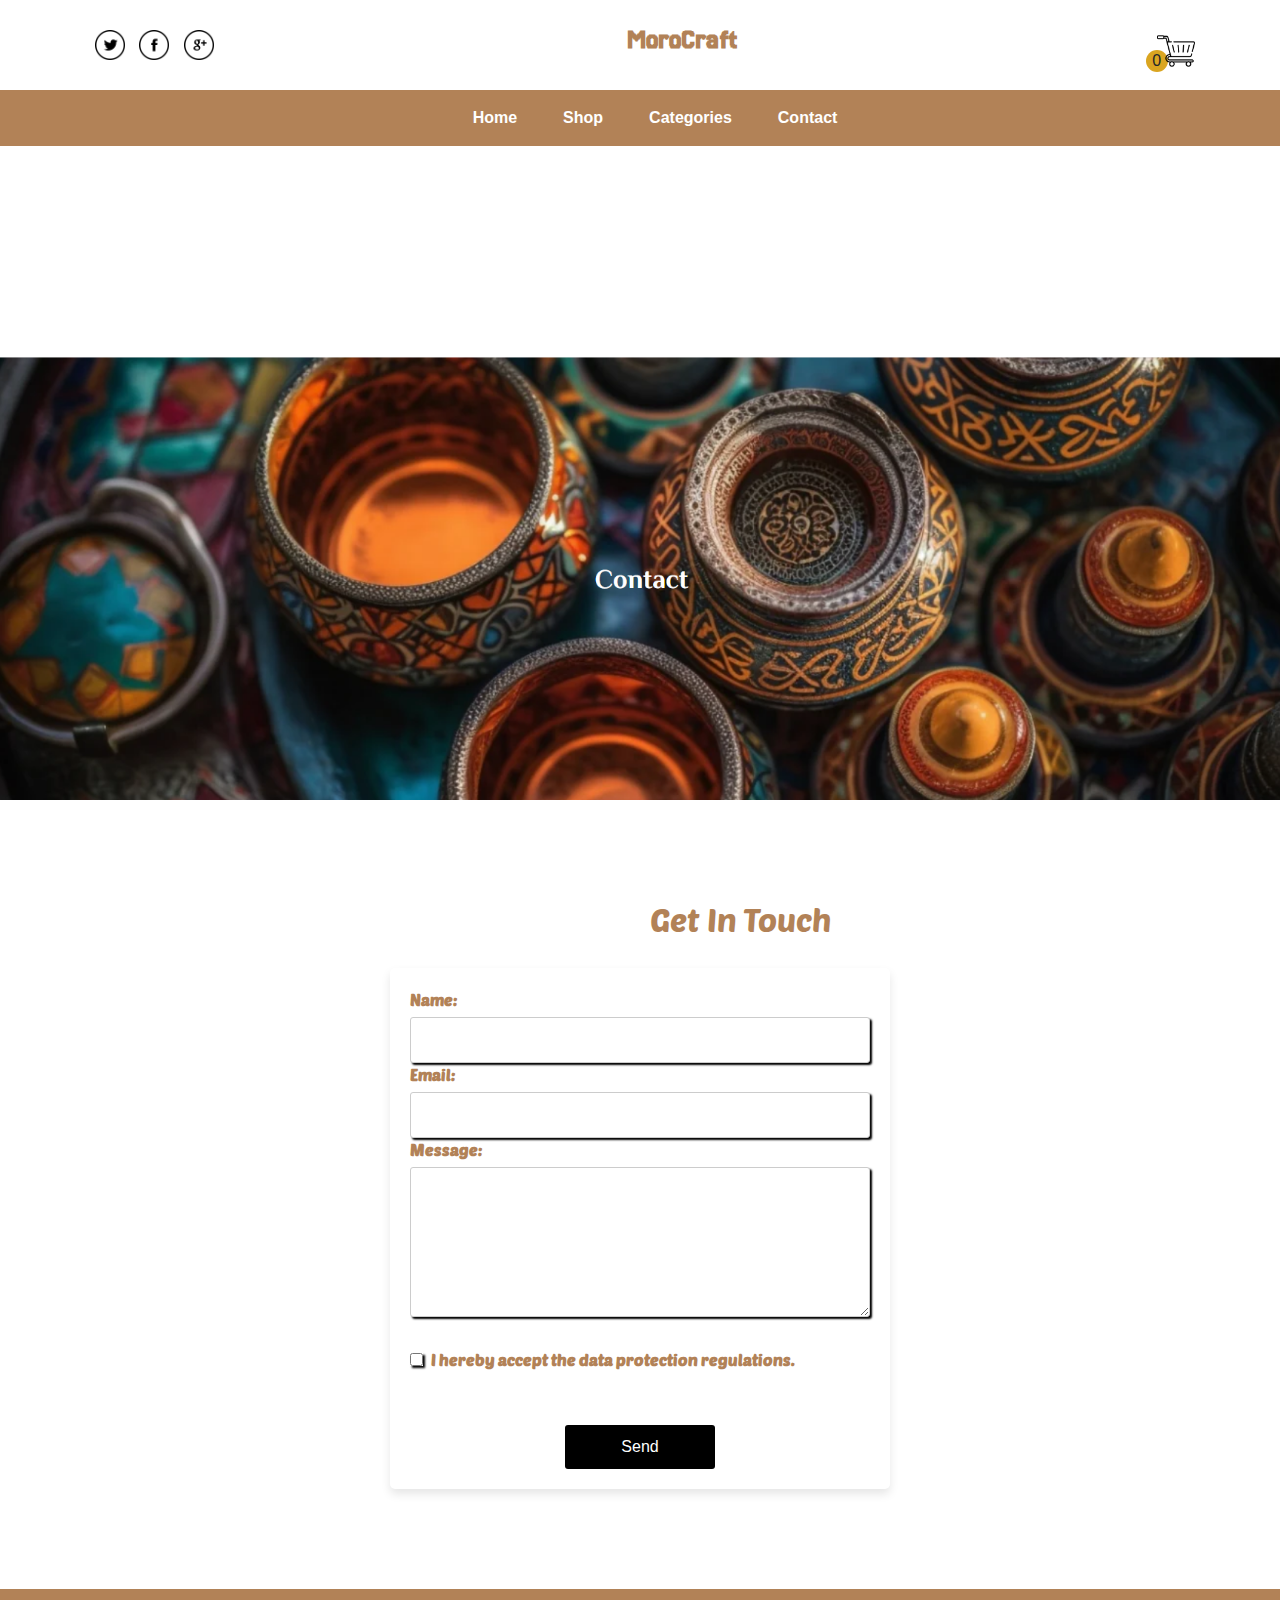
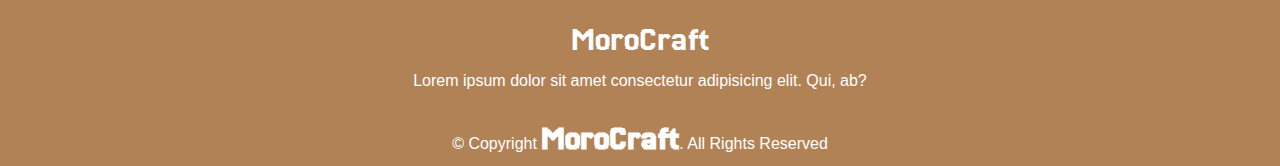
<file: Contact.html>
<!doctype html>
<html lang="en">
  <head>
    <!-- Required meta tags -->
    <meta charset="utf-8">
    <meta name="viewport" content="width=device-width, initial-scale=1">

     <!-- bootstrap link -->
     <link rel="stylesheet" href="style2.css">
     <link rel="stylesheet" href="https://cdn.jsdelivr.net/npm/bootstrap@4.0.0/dist/css/bootstrap.min.css" integrity="sha384-Gn5384xqQ1aoWXA+058RXPxPg6fy4IWvTNh0E263XmFcJlSAwiGgFAW/dAiS6JXm" crossorigin="anonymous">
     <script src="https://code.jquery.com/jquery-3.2.1.slim.min.js" integrity="sha384-KJ3o2DKtIkvYIK3UENzmM7KCkRr/rE9/Qpg6aAZGJwFDMVNA/GpGFF93hXpG5KkN" crossorigin="anonymous"></script>
     <script src="https://cdn.jsdelivr.net/npm/popper.js@1.12.9/dist/umd/popper.min.js" integrity="sha384-ApNbgh9B+Y1QKtv3Rn7W3mgPxhU9K/ScQsAP7hUibX39j7fakFPskvXusvfa0b4Q" crossorigin="anonymous"></script>
     <script src="https://cdn.jsdelivr.net/npm/bootstrap@4.0.0/dist/js/bootstrap.min.js" integrity="sha384-JZR6Spejh4U02d8jOt6vLEHfe/JQGiRRSQQxSfFWpi1MquVdAyjUar5+76PVCmYl" crossorigin="anonymous"></script>
 
     <!-- bootstrap link -->
    <title>Contact Form</title>
  </head>
  <body>
    <style>
          *{
    margin: 0;
    padding: 0;
}
/* navbar top */
.navbar-top{
    width: 100%;
    height: 10vh;
    display: flex;
    align-items: center;
    text-align: center;
    justify-content: space-between;
}
.social-link i img{
    margin-left: 10px;
    transition: 0.5s ease;
    cursor: pointer;
}
.social-link i img:hover{
    background-color: rgba(238,224,208);
    border-radius: 50px;
}
@media screen and (max-width:420px){
    .social-link i img{
        width: 20px;
    }
}
.logo h3{
    font-weight: bold;
    color: #B28257;
}
@media screen and (max-width:420px){
    .logo h3{
        font-size: 20px;
    }
}
.icons i img{
    margin-left: 10px;
    cursor: pointer;
}
@media screen and (max-width:420px){
    .icons i img{
        width: 20px;
    }
}
/* navbar top */

/* navbar */
#navbar-color{
    background-color:#B28257;
}
.navbar-nav{
    margin: auto;
}
.nav-link{
    margin-left: 30px;
    font-weight: bold;
    color: white;
    transition: 0.5s ease;
    cursor: pointer;
}
.nav-link:hover{
    color: black;
}
/* navbar */
.content{

    width: 100%;
    height: 50vh;
    background-image: url(./favimg/Capture.PNG);
    background-size: cover;
    background-position: 50%;
    margin-bottom: 100px;
}
.contact-title{
  margin-left: 650px;
  margin-bottom: 30px;

}

.dropdown {
    position: relative;
    display: inline-block; /* Ensures proper placement next to other elements */
  }
  
  .dropdown-content {
    display: none;
    position: absolute;
    background-color: whitesmoke;
    min-width: 160px;
    box-shadow: 0px 8px 16px 0px rgba(0,0,0,0.2);
    z-index: 1; /* Ensures the dropdown content appears above other elements */
    text-decoration: none;
    border-radius: 20px;
    
  }
  
  .dropdown-content a {
    color: black;
    padding: 12px 16px;
    text-decoration: none;
    display: block;
  }

  .dropdown-content :hover {
    color: #B28257;
  } 
  .dropdown:hover .dropdown-content{
    display: block;
  }
/*----*/

.contact-us {
  border-radius: 5px;
   box-shadow: 0 5px 10px rgba(0,0,0,.1);
  background-color:#fff; 
  padding: 20px; 
  border-radius: 5px; 
  margin: 0 auto; 
width: 500px;
  
}
.contact-us label {
  display: block; /* Display labels on their own line */
  margin-bottom: 5px; /* Add some space between labels and inputs */
  font-weight: bold; /* Make labels slightly bolder */
}

.contact-us input[type="text"],
.contact-us input[type="email"],
.contact-us textarea {
  width: 100%; /* Set width to 100% for full width inputs */
  padding: 10px; /* Add some padding inside the inputs */
  border: 1px solid #ccc; /* Light gray borders for inputs */
  border-radius: 3px; /* Rounded corners for inputs */
  box-sizing: border-box; /* Include padding in the width calculation */
}

.contact-us textarea {
  height: 150px; /* Set a height for the message textarea */
}

.contact-us input[type="checkbox"] {
  margin-right: 5px; /* Add space between checkbox and label text */
}

.contact-us button {
  background-color: black; /* Green color for the button */
  color: white; /* White text color for the button */
  padding: 10px 20px; /* Padding for the button */
  border: none; /* Remove default button border */
  border-radius: 3px; /* Rounded corners for the button */
  cursor: pointer; /* Change cursor to pointer on hover */
  width: 150px;
}


.contact-us button:hover {
  background-color: #B28257; /* Darker green on hover */
  color: white;
}



/* footer */
#footer{
    width: 100%;
    background-color: #B28257;
    margin-top: 100px;
    margin-bottom: 0;
}
#footer h1{
    color: white;
    padding-top: 30px;
}
#footer p{
    color: white;
}
.icons i{
    color: rgba(238,224,208);
    font-size: 30px;
    cursor: pointer;
}
.copyright{
    color: white;
    margin-top: 20px;
}
.credite{
    color: white;
}
.map{
  width: 30px;
 margin: 400px;
}

/* footer */

    </style>
    
    <!-- navbar top -->
    <div class="container">
      <div class="navbar-top">
          <div class="social-link">
              <i><img src="./image/twitter.png" alt="" width="30px"></i>
              <i><img src="./image/facebook.png" alt="" width="30px"></i>
              <i><img src="./image/google-plus.png" alt="" width="30px"></i>
          </div>
          <div class="logo">
              <a href="index.html" style="text-decoration: none;"><h3>MoroCraft</h3></a>
          </div>
          <div class="cart">
            <i><img src="./image/shopping-cart.png" alt="" width="25px" id="cart-icon"></i>
            <p id="cart-counter">0</p>
            <div class="cart-message" id="cart-message">cliquer pour suprimer tous les produit du panier </div>
        </div>
          </div>
      </div>
  </div>
  <!-- navbar top -->
  <!-- main content -->
  <div class="main-content">
      <nav class="navbar navbar-expand-md" id="navbar-color">
         <div class="container">
          <!-- Toggler/collapsibe Button -->
          <button class="navbar-toggler" type="button" data-toggle="collapse" data-target="#collapsibleNavbar">
            <span><i><img src="./image/menu.png" alt="" width="30px"></i></span>
          </button>
        
          <!-- Navbar links -->
          <div class="collapse navbar-collapse" id="collapsibleNavbar">
            <ul class="navbar-nav">
              <li class="nav-item">
                <a class="nav-link" href="index.html">Home</a>
              </li>
              <li class="nav-item">
                <a class="nav-link" href="drawers.html">Shop</a>
              </li>
              
              <div class="dropdown">
                <li class="nav-item">
                  <a class="nav-link" href="#">Categories</a>
                </li>
                <div class="dropdown-content">
                    <a href="fourniture.html">Fourniture</a>
                    <a href="Textiles.html">Textiles</a>
                    <a href="lighting.html">lighting</a>
                  </div>
                </div>
              <li class="nav-item">
                <a class="nav-link" href="Contact.html">Contact</a>
              </li>
            </ul>
          </div>
         </div> 
        </nav>
  
        <div class="content"></div>
        <h2 class="contact-title">Get In Touch</h2>
    <div class="contact-container">
    <form class="contact-us" action="Contact.html" method="POST">
          
          <div>
            <label for="name">Name:</label>
            <input type="text" id="name" name="name" required>
          </div>
          <div>
            <label for="email">Email:</label>
            <input type="email" id="email" name="email" pattern="[^@]+@[^@]+\.[a-zA-Z]{2,6}" title="Please enter a valid email address with '@' symbol" required>
          </div>
          <div>
            <label for="message">Message:</label>
            <textarea id="message" name="message"></textarea>
          </div><br>
          <label for="agreement">
            <input type="checkbox" id="agreement" name="agreement"  required>
            I hereby accept the data protection regulations.
          </label><br><br>
          <center>
            <button class="btn1" type="submit" name="send" value="send" class="form-btn">Send</button>
          </center>
        </form>
        </div>
         <!-- footer -->
    <footer id="footer">
      <h1 class="logo text-center">MoroCraft</h1>
      <p class="text-center">Lorem ipsum dolor sit amet consectetur adipisicing elit. Qui, ab?</p>
      <div class="icons text-center">
          <i class="bx bxl-twitter"></i>
          <i class="bx bxl-facebook"></i>
          <i class="bx bxl-google"></i>
          <i class="bx bxl-instagram"></i>
      </div>
      <div class="copyright text-center">
          &copy; Copyright <strong><span class="logo">MoroCraft</span></strong>. All Rights Reserved
      </div>
      
    </div>
  </footer>
  <!-- footer -->
  </body>
</html>
</file>
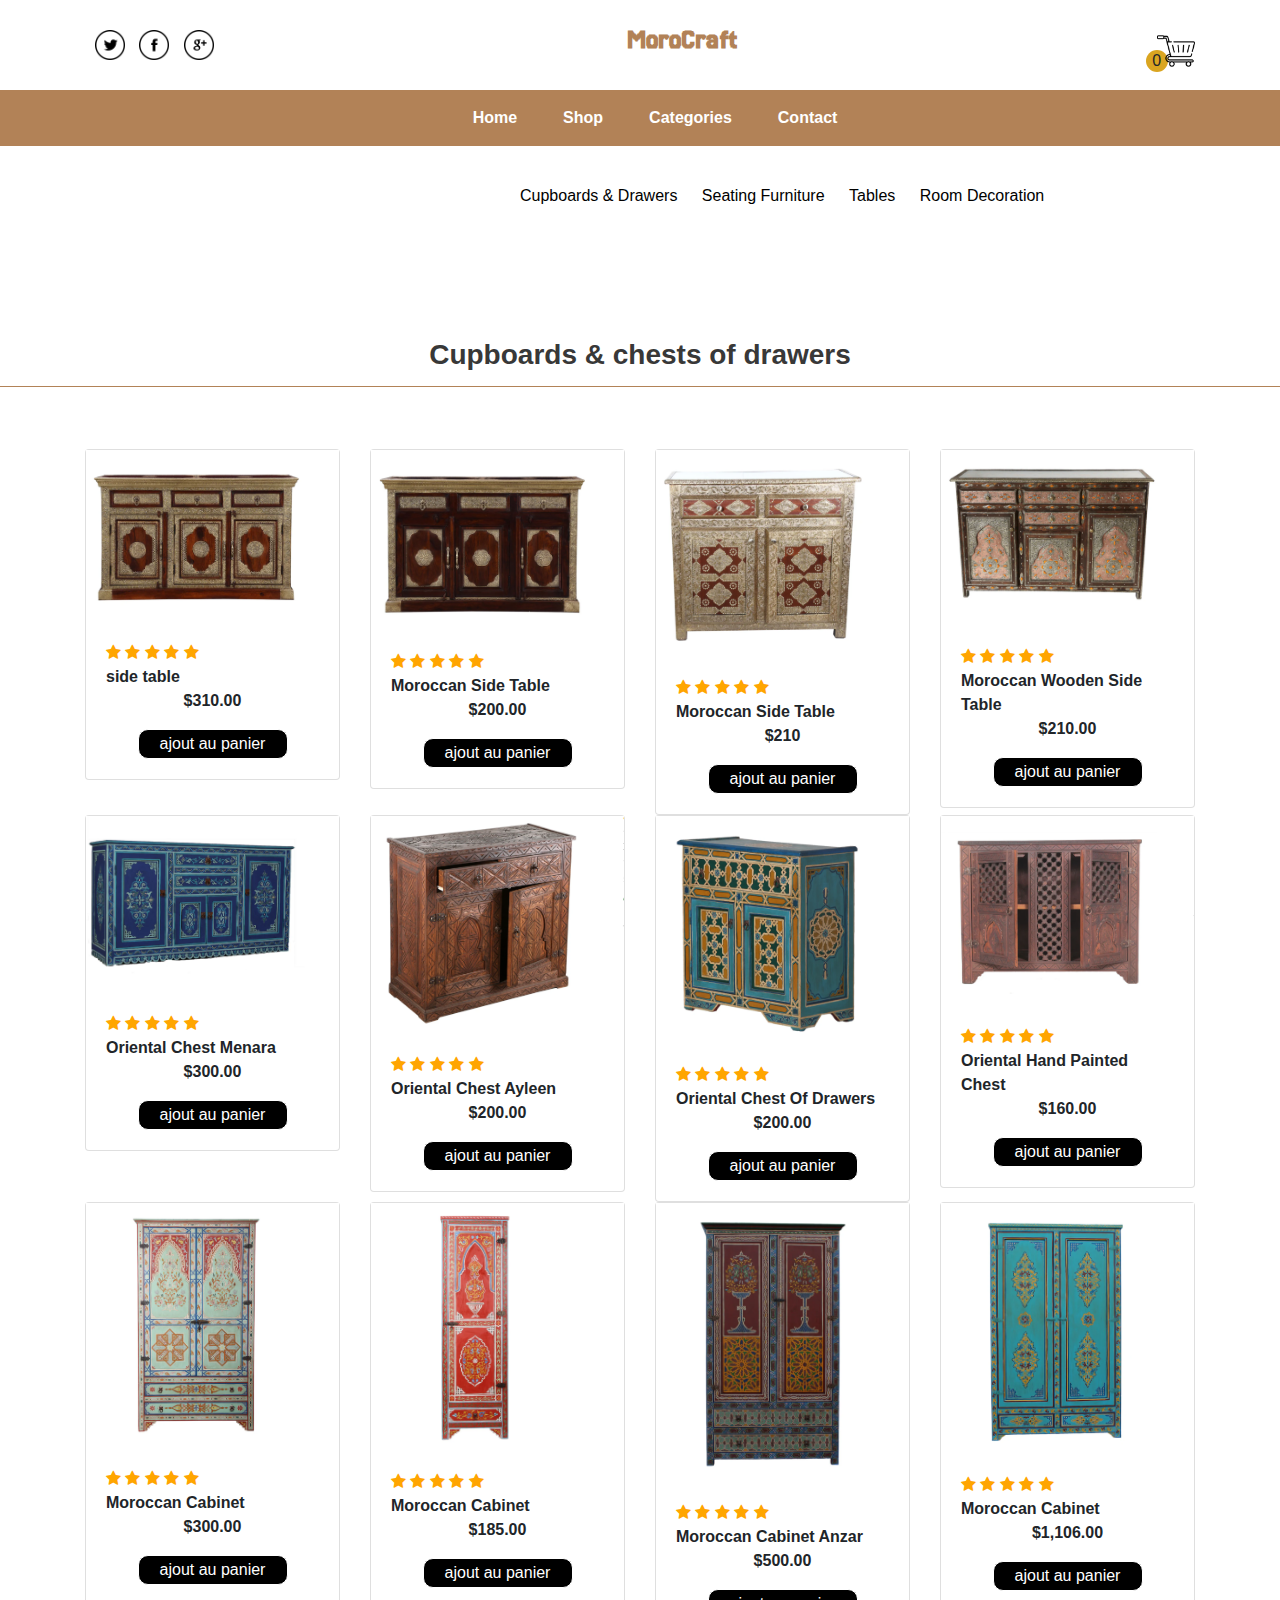
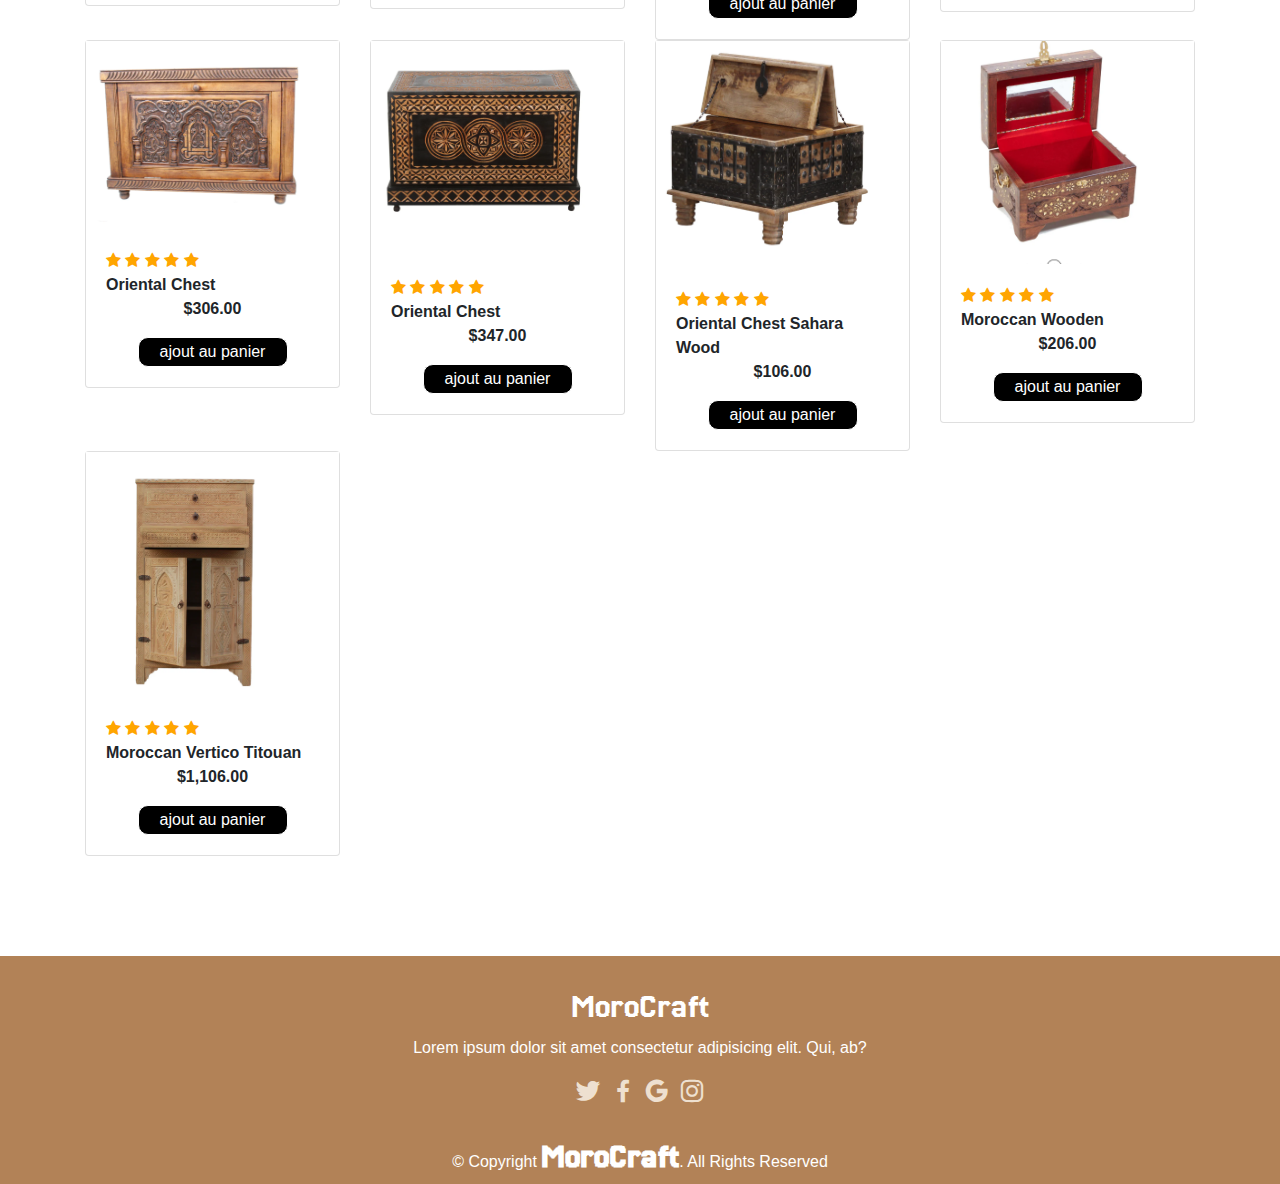
<file: drawers.html>
<!doctype html>
<html lang="en">
  <head>
    <!-- Required meta tags -->
    <meta charset="utf-8">
    <meta name="viewport" content="width=device-width, initial-scale=1">
    <link rel="stylesheet" href="https://pro.fontawesome.com/releases/v5.10.0/css/all.css" />
     <!-- bootstrap link -->
     <link rel="stylesheet" href="style2.css">
     <link rel="stylesheet" href="https://cdn.jsdelivr.net/npm/bootstrap@4.0.0/dist/css/bootstrap.min.css" integrity="sha384-Gn5384xqQ1aoWXA+058RXPxPg6fy4IWvTNh0E263XmFcJlSAwiGgFAW/dAiS6JXm" crossorigin="anonymous">
     <script src="https://code.jquery.com/jquery-3.2.1.slim.min.js" integrity="sha384-KJ3o2DKtIkvYIK3UENzmM7KCkRr/rE9/Qpg6aAZGJwFDMVNA/GpGFF93hXpG5KkN" crossorigin="anonymous"></script>
     <script src="https://cdn.jsdelivr.net/npm/popper.js@1.12.9/dist/umd/popper.min.js" integrity="sha384-ApNbgh9B+Y1QKtv3Rn7W3mgPxhU9K/ScQsAP7hUibX39j7fakFPskvXusvfa0b4Q" crossorigin="anonymous"></script>
     <script src="https://cdn.jsdelivr.net/npm/bootstrap@4.0.0/dist/js/bootstrap.min.js" integrity="sha384-JZR6Spejh4U02d8jOt6vLEHfe/JQGiRRSQQxSfFWpi1MquVdAyjUar5+76PVCmYl" crossorigin="anonymous"></script>
 
     <!-- bootstrap link -->
     <!-- icons -->
    <link href='https://unpkg.com/boxicons@2.1.2/css/boxicons.min.css' rel='stylesheet'>
    <!-- icons -->
    <link rel="stylesheet" href="https://cdnjs.cloudflare.com/ajax/libs/font-awesome/4.7.0/css/font-awesome.min.css">

    <title>table page</title>
  </head>
  <body>
    <style>
          *{
    margin: 0;
    padding: 0;
}
/* navbar top */
.navbar-top{
    width: 100%;
    height: 10vh;
    display: flex;
    align-items: center;
    text-align: center;
    justify-content: space-between;
}
.social-link i img{
    margin-left: 10px;
    transition: 0.5s ease;
    cursor: pointer;
}
.social-link i img:hover{
    background-color: rgba(238,224,208);
    border-radius: 50px;
}
@media screen and (max-width:420px){
    .social-link i img{
        width: 20px;
    }
}
.logo h3{
    font-weight: bold;
    color: #B28257;
}
@media screen and (max-width:420px){
    .logo h3{
        font-size: 20px;
    }
}
.icons i img{
    margin-left: 10px;
    cursor: pointer;
}
@media screen and (max-width:420px){
    .icons i img{
        width: 20px;
    }
}
/* navbar top */

/* navbar */
#navbar-color{
    background-color:#B28257;
}
.navbar-nav{
    margin: auto;
}
.nav-link{
    margin-left: 30px;
    font-weight: bold;
    color: white;
    transition: 0.5s ease;
    cursor: pointer;
}
.nav-link:hover{
    color: black;
}
/* navbar */
.dropdown {
    position: relative;
    display: inline-block; /* Ensures proper placement next to other elements */
  }
  
  .dropdown-content {
    display: none;
    position: absolute;
    background-color: whitesmoke;
    min-width: 160px;
    box-shadow: 0px 8px 16px 0px rgba(0,0,0,0.2);
    z-index: 1; /* Ensures the dropdown content appears above other elements */
    text-decoration: none;
    border-radius: 20px;
    
  }
  
  .dropdown-content a {
    color: black;
    padding: 12px 16px;
    text-decoration: none;
    display: block;
  }

  .dropdown-content :hover {
    color: #B28257;
  } 
  .dropdown:hover .dropdown-content{
    display: block;
  }
  .title-container {
  display: flex; 
  justify-content: center; 
  align-items: center; 
}

.title-text {
  font-size: 28px; 
  font-weight: bold; 
  color: #383838; 
}
hr {
  height: 2px; 
  border-color: #B28257; 
  margin: 10px 0;
}
.checked {
    color: orange;
  }
  /* General menu styling */
.navigation-container {
  background-color: white; /* Adjust as desired */
  padding: 10px 20px; /* Adjust as desired */
  margin-top: -20px;
  margin-left: 500px;
}

.navigation-list {
  list-style: none;
}

.pro-item{
  display: inline-block;
  margin-right: 20px;
  
}

.category-link {
  text-decoration: none;
  color: black; 
  transition: 0.5s ease; 
}

.category-link:hover {
  border-bottom: 5px solid #B28257; /* Black underline, adjust thickness and color */
 
}

/*nav products*/
/* drop down products */

.dropdown-pro {
    position: relative;
    display: inline-block; /* Ensures proper placement next to other elements */
    padding-bottom: 50px;
  }
  
  .dropdown-content-pro {
    display: none;
    position: absolute;
    background-color: white;
    min-width: 160px;
    box-shadow: 0px 8px 16px 0px rgba(0,0,0,0.2);
    z-index: 1; /* Ensures the dropdown content appears above other elements */
    text-decoration: none;
    margin-left: -40px;
    margin-top: 10px;
    border-radius: 10px;
    
  }
  
  .dropdown-content-pro a {
    color: black;
    padding: 12px 16px;
    text-decoration: none;
    display: block;
  }

  .dropdown-content-pro :hover {
    color: #B28257;
  } 
  .dropdown-pro:hover .dropdown-content-pro{
    display: block;
  }

/* product container  */
#c p{
    font-weight: bold;
}
#btn3{
    text-align: center;
}
#btn3 button{
    width: 150px;
    height: 30px;
    background: black;
    border: 1px solid;
    transition: 0.5s ease;
    cursor: pointer;
    color: white;
    border-radius: 10px;
}
#btn3 button:hover{
    background:  rgb(213, 128, 67);
    color: white;

}
@media screen and (max-width:895px){
    #btn3 button{
        width: 100px;
    }
}
.imgcard{
    width: 253px;
    transition: transform 0.3s ease;
}
.imgcard:hover{
    transform: scale(1.2);
}
.container{
    display: flex;
  flex-wrap: wrap;
}
/* card3 */
/* footer */
#footer{
   width:100%;
    background-color: #B28257;
    margin-top: 100px;
    margin-bottom: 0;
    margin-right: 0px;
    margin-left:0 ;
    display: block;
   
   
}
#footer h1{
    color: white;
    padding-top: 30px;
}
#footer p{
    color: white;
}
.icons i{
    color: rgba(238,224,208);
    font-size: 30px;
    cursor: pointer;
}
.copyright{
    color: white;
    margin-top: 20px;
}
.credite{
    color: white;
}
/* footer */


  </style>
   <!-- navbar top -->
<div class="container">
    <div class="navbar-top">
        <div class="social-link">
            <i><img src="./image/twitter.png" alt="" width="30px"></i>
            <i><img src="./image/facebook.png" alt="" width="30px"></i>
            <i><img src="./image/google-plus.png" alt="" width="30px"></i>
        </div>
        <div class="logo">
            <a href="index.html" style="text-decoration: none;"><h3>MoroCraft</h3></a>
        </div>
        <div class="cart">
            <i><img src="./image/shopping-cart.png" alt="" width="25px" id="cart-icon"></i>
            <p id="cart-counter">0</p>
            <div class="cart-message" id="cart-message">cliquer pour suprimer tous les produit du panier </div>
        </div>
        </div>
    </div>
  </div>
  <!-- navbar top -->
  <!-- main content -->
  <div class="main-content">
    <nav class="navbar navbar-expand-md" id="navbar-color">
       <div class="container">
        <!-- Toggler/collapsibe Button -->
        <button class="navbar-toggler" type="button" data-toggle="collapse" data-target="#collapsibleNavbar">
          <span><i><img src="./image/menu.png" alt="" width="30px"></i></span>
        </button>
      
        <!-- Navbar links -->
        <div class="collapse navbar-collapse" id="collapsibleNavbar">
          <ul class="navbar-nav">
            <li class="nav-item">
              <a class="nav-link" href="index.html">Home</a>
            </li>
            <li class="nav-item">
              <a class="nav-link" href="drawers.html">Shop</a>
            </li>
            <div class="dropdown">
              <li class="nav-item">
                <a class="nav-link" href="#">Categories</a>
              </li>
              <div class="dropdown-content">
                  <a href="fourniture.html">Fourniture</a>
                  <a href="Textiles.html">Textiles</a>
                  <a href="lighting.html">lighting</a>
                </div>
              </div>
            <li class="nav-item">
              <a class="nav-link" href="Contact.html">Contact</a>
            </li>
          </ul>
        </div>
       </div> 
      </nav><br><br>
            </nav>
    </div>
            <!--navbar products-->

<div class="navigation-container">
    <ul class="navigation-list">
      <div class="dropdown-pro">
      <li class="pro-item">
        <a class="category-link" href="drawers.html" style="text-decoration: none; color: black;">Cupboards & Drawers</a>
      </li>
      
    </div>
    <div class="dropdown-pro">
      <li class="pro-item">
        <a class="category-link" href="fourniture.html" style="text-decoration: none; color: black;">Seating Furniture</a>
      </li>
      <div class="dropdown-content-pro">
       
    </div>
      <div class="dropdown-pro">
      <li class="pro-item">
        <a class="category-link" href="#" style="text-decoration: none; color: black;">Tables</a>
      </li>
      
    </div>
      <li class="pro-item">
        <a class="category-link" href="roomdeco.html" style="text-decoration: none; color: black;">Room Decoration</a>
      </li>
  
    </ul>
  </div>
            <div class="title-container">
                <span class="title-text">Cupboards & chests of drawers</span>
              </div>

              <hr>
             <!-- product container -->
    <div class="container">
        <div class="row" style="margin-top: 50px;">
            <div class="col-md-3 py-3 py-md-0">
                <div class="card" id="c">
                 <img src="./imgfourniture/d1.PNG" alt="" class="imgcard">
                    <div class="card-body">
                        <div class="star">
                            <span class="fa fa-star checked"></span>
                            <span class="fa fa-star checked"></span>
                            <span class="fa fa-star checked"></span>
                            <span class="fa fa-star checked"></span>
                            <span class="fa fa-star checked"></span>
                        </div>
                        <span><strong> side table</strong></span>
                        <p class="card-text text-center">$310.00</p>
                        <div id="btn3"><button>ajout au panier </button></div>
                    </div>
                </div>
            </div>
            <div class="col-md-3 py-3 py-md-0">
                <div class="card" id="c">
                   <img src="./imgfourniture/d2.PNG" alt="" class="imgcard">
                    <div class="card-body">
                        <div class="star">
                            <span class="fa fa-star checked"></span>
                            <span class="fa fa-star checked"></span>
                            <span class="fa fa-star checked"></span>
                            <span class="fa fa-star checked"></span>
                            <span class="fa fa-star checked"></span>
                        </div>
                        <span><strong> Moroccan Side Table</strong></span>
                        <p class="card-text text-center">$200.00</p>
                        <div id="btn3"><button>ajout au panier </button></div>
                    </div>
                </div>
            </div>
            <div class="col-md-3 py-3 py-md-0">
                <div class="card" id="c">
                   <img src="./imgfourniture/d3.PNG" alt="" class="imgcard">
                    <div class="card-body">
                        <div class="star">
                            <span class="fa fa-star checked"></span>
                            <span class="fa fa-star checked"></span>
                            <span class="fa fa-star checked"></span>
                            <span class="fa fa-star checked"></span>
                            <span class="fa fa-star checked"></span>
                        </div>
                        <span><strong> Moroccan  Side Table</strong></span>
                        <p class="card-text text-center">$210</p>
                        <div id="btn3"><button>ajout au panier </button></div>
                    </div>
                </div>
            </div>
            <div class="col-md-3 py-3 py-md-0">
                <div class="card" id="c">
                   <img src="./imgfourniture/d4.PNG" alt="" class="imgcard">
                    <div class="card-body">
                        <div class="star">
                            <span class="fa fa-star checked"></span>
                            <span class="fa fa-star checked"></span>
                            <span class="fa fa-star checked"></span>
                            <span class="fa fa-star checked"></span>
                            <span class="fa fa-star checked"></span>
                        </div>
                        <span><strong>Moroccan Wooden Side Table</strong></span>
                        <p class="card-text text-center">$210.00</p>
                        <div id="btn3"><button>ajout au panier </button></div>
                    </div>
                </div>
            </div>
            <div class="col-md-3 py-3 py-md-0">
                <div class="card" id="c">
                   <img src="./imgfourniture/d5.PNG" alt="" class="imgcard">
                    <div class="card-body">
                        <div class="star">
                            <span class="fa fa-star checked"></span>
                            <span class="fa fa-star checked"></span>
                            <span class="fa fa-star checked"></span>
                            <span class="fa fa-star checked"></span>
                            <span class="fa fa-star checked"></span>
                        </div>
                        <span><strong> Oriental Chest Menara</strong></span>
                        <p class="card-text text-center">$300.00</p>
                        <div id="btn3"><button>ajout au panier </button></div>
                    </div>
                </div>
            </div>
            <div class="col-md-3 py-3 py-md-0">
                <div class="card" id="c">
                   <img src="./imgfourniture/d6.PNG" alt="" class="imgcard">
                    <div class="card-body">
                        <div class="star">
                            <span class="fa fa-star checked"></span>
                            <span class="fa fa-star checked"></span>
                            <span class="fa fa-star checked"></span>
                            <span class="fa fa-star checked"></span>
                            <span class="fa fa-star checked"></span>
                        </div>
                        <span><strong>Oriental Chest Ayleen</strong></span>
                        <p class="card-text text-center">$200.00</p>
                        <div id="btn3"><button>ajout au panier </button></div>
                    </div>
                </div>
            </div>
            <div class="col-md-3 py-3 py-md-0">
                <div class="card" id="c">
                   <img src="./imgfourniture/d7.PNG" alt="" class="imgcard">
                    <div class="card-body">
                        <div class="star">
                            <span class="fa fa-star checked"></span>
                            <span class="fa fa-star checked"></span>
                            <span class="fa fa-star checked"></span>
                            <span class="fa fa-star checked"></span>
                            <span class="fa fa-star checked"></span>
                        </div>
                        <span><strong>Oriental Chest Of Drawers</strong></span>
                        <p class="card-text text-center">$200.00</p>
                        <div id="btn3"><button>ajout au panier </button></div>
                    </div>
                </div>
            </div>
            <div class="col-md-3 py-3 py-md-0">
                <div class="card" id="c">
                   <img src="./imgfourniture/d8.PNG" alt="" class="imgcard">
                    <div class="card-body">
                        <div class="star">
                            <span class="fa fa-star checked"></span>
                            <span class="fa fa-star checked"></span>
                            <span class="fa fa-star checked"></span>
                            <span class="fa fa-star checked"></span>
                            <span class="fa fa-star checked"></span>
                        </div>
                        <span><strong>Oriental Hand Painted Chest </strong></span>
                        <p class="card-text text-center">$160.00</p>
                        <div id="btn3"><button>ajout au panier </button></div>
                    </div>
                </div>
            </div>
            <div class="col-md-3 py-3 py-md-0">
                <div class="card" id="c">
                   <img src="./imgfourniture/d9.PNG" alt="" class="imgcard">
                    <div class="card-body">
                        <div class="star">
                            <span class="fa fa-star checked"></span>
                            <span class="fa fa-star checked"></span>
                            <span class="fa fa-star checked"></span>
                            <span class="fa fa-star checked"></span>
                            <span class="fa fa-star checked"></span>
                        </div>
                        <span><strong>Moroccan Cabinet </strong></span>
                        <p class="card-text text-center">$300.00</p>
                        <div id="btn3"><button>ajout au panier </button></div>
                    </div>
                </div>
            </div>
            <div class="col-md-3 py-3 py-md-0">
                <div class="card" id="c">
                   <img src="./imgfourniture/d10.PNG" alt="" class="imgcard">
                    <div class="card-body">
                        <div class="star">
                            <span class="fa fa-star checked"></span>
                            <span class="fa fa-star checked"></span>
                            <span class="fa fa-star checked"></span>
                            <span class="fa fa-star checked"></span>
                            <span class="fa fa-star checked"></span>
                        </div>
                        <span><strong>Moroccan Cabinet </strong></span>
                        <p class="card-text text-center">$185.00</p>
                        <div id="btn3"><button>ajout au panier </button></div>
                    </div>
                </div>
            </div>
            <div class="col-md-3 py-3 py-md-0">
                <div class="card" id="c">
                   <img src="./imgfourniture/d11.PNG" alt="" class="imgcard">
                    <div class="card-body">
                        <div class="star">
                            <span class="fa fa-star checked"></span>
                            <span class="fa fa-star checked"></span>
                            <span class="fa fa-star checked"></span>
                            <span class="fa fa-star checked"></span>
                            <span class="fa fa-star checked"></span>
                        </div>
                        <span><strong> Moroccan Cabinet Anzar</strong></span>
                        <p class="card-text text-center">$500.00</p>
                        <div id="btn3"><button>ajout au panier </button></div>
                    </div>
                </div>
            </div>
            <div class="col-md-3 py-3 py-md-0">
                <div class="card" id="c">
                   <img src="./imgfourniture/d12.PNG" alt="" class="imgcard">
                    <div class="card-body">
                        <div class="star">
                            <span class="fa fa-star checked"></span>
                            <span class="fa fa-star checked"></span>
                            <span class="fa fa-star checked"></span>
                            <span class="fa fa-star checked"></span>
                            <span class="fa fa-star checked"></span>
                        </div>
                        <span><strong> Moroccan Cabinet </strong></span>
                        <p class="card-text text-center">$1,106.00</p>
                        <div id="btn3"><button>ajout au panier </button></div>
                    </div>
                </div>
            </div>
            <div class="col-md-3 py-3 py-md-0">
                <div class="card" id="c">
                   <img src="./imgfourniture/d13.PNG" alt="" class="imgcard">
                    <div class="card-body">
                        <div class="star">
                            <span class="fa fa-star checked"></span>
                            <span class="fa fa-star checked"></span>
                            <span class="fa fa-star checked"></span>
                            <span class="fa fa-star checked"></span>
                            <span class="fa fa-star checked"></span>
                        </div>
                        <span><strong> Oriental Chest  </strong></span>
                        <p class="card-text text-center">$306.00</p>
                        <div id="btn3"><button>ajout au panier </button></div>
                    </div>
                </div>
            </div>
            <div class="col-md-3 py-3 py-md-0">
                <div class="card" id="c">
                   <img src="./imgfourniture/d14.PNG" alt="" class="imgcard">
                    <div class="card-body">
                        <div class="star">
                            <span class="fa fa-star checked"></span>
                            <span class="fa fa-star checked"></span>
                            <span class="fa fa-star checked"></span>
                            <span class="fa fa-star checked"></span>
                            <span class="fa fa-star checked"></span>
                        </div>
                        <span><strong>Oriental Chest  </strong></span>
                        <p class="card-text text-center">$347.00</p>
                        <div id="btn3"><button>ajout au panier </button></div>
                    </div>
                </div>
            </div>
            <div class="col-md-3 py-3 py-md-0">
                <div class="card" id="c">
                   <img src="./imgfourniture/d15.PNG" alt="" class="imgcard">
                    <div class="card-body">
                        <div class="star">
                            <span class="fa fa-star checked"></span>
                            <span class="fa fa-star checked"></span>
                            <span class="fa fa-star checked"></span>
                            <span class="fa fa-star checked"></span>
                            <span class="fa fa-star checked"></span>
                        </div>
                        <span><strong>Oriental Chest Sahara Wood</strong></span>
                        <p class="card-text text-center">$106.00</p>
                        <div id="btn3"><button>ajout au panier </button></div>
                    </div>
                </div>
            </div>
            <div class="col-md-3 py-3 py-md-0">
                <div class="card" id="c">
                   <img src="./imgfourniture/d16.PNG" alt="" class="imgcard">
                    <div class="card-body">
                        <div class="star">
                            <span class="fa fa-star checked"></span>
                            <span class="fa fa-star checked"></span>
                            <span class="fa fa-star checked"></span>
                            <span class="fa fa-star checked"></span>
                            <span class="fa fa-star checked"></span>
                        </div>
                        <span><strong> Moroccan Wooden</strong></span>
                        <p class="card-text text-center">$206.00</p>
                        <div id="btn3"><button>ajout au panier </button></div>
                    </div>
                </div>
            </div>
            <div class="col-md-3 py-3 py-md-0">
                <div class="card" id="c">
                   <img src="./imgfourniture/d17.PNG" alt="" class="imgcard">
                    <div class="card-body">
                        <div class="star">
                            <span class="fa fa-star checked"></span>
                            <span class="fa fa-star checked"></span>
                            <span class="fa fa-star checked"></span>
                            <span class="fa fa-star checked"></span>
                            <span class="fa fa-star checked"></span>
                        </div>
                        <span><strong>Moroccan Vertico Titouan</strong></span>
                        <p class="card-text text-center">$1,106.00</p>
                        <div id="btn3"><button>ajout au panier </button></div>
                    </div>
                </div>
            </div>
        </div>
    </div>       
            <!-- footer -->
       <footer id="footer">
        <h1 class="logo text-center">MoroCraft</h1>
        <p class="text-center">Lorem ipsum dolor sit amet consectetur adipisicing elit. Qui, ab?</p>
        <div class="icons text-center">
            <i class="bx bxl-twitter"></i>
            <i class="bx bxl-facebook"></i>
            <i class="bx bxl-google"></i>
            <i class="bx bxl-instagram"></i>
        </div>
        <div class="copyright text-center">
            &copy; Copyright <strong><span class="logo">MoroCraft</span></strong>. All Rights Reserved
        </div>

       
    </footer>
    <!-- footer -->
    <script src="addtocart.js"></script>
        </body>
        </html>
</file>
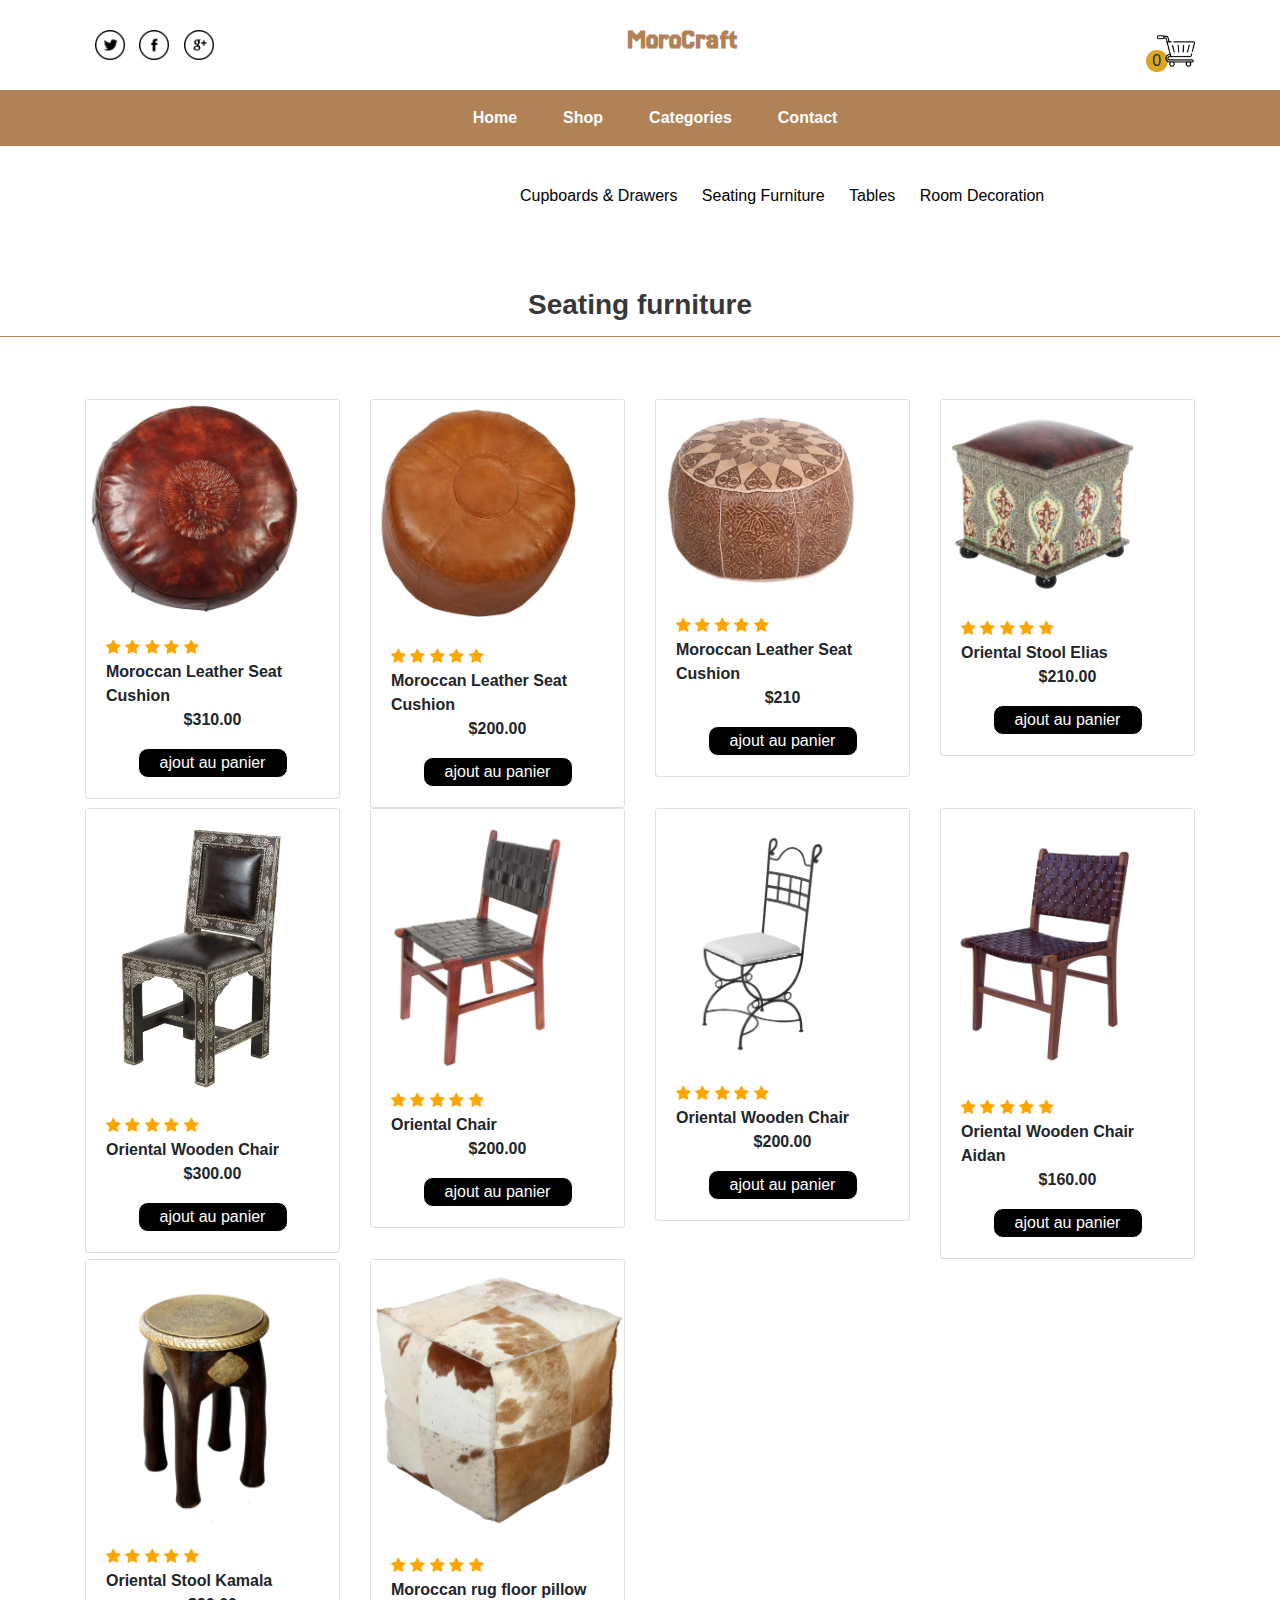
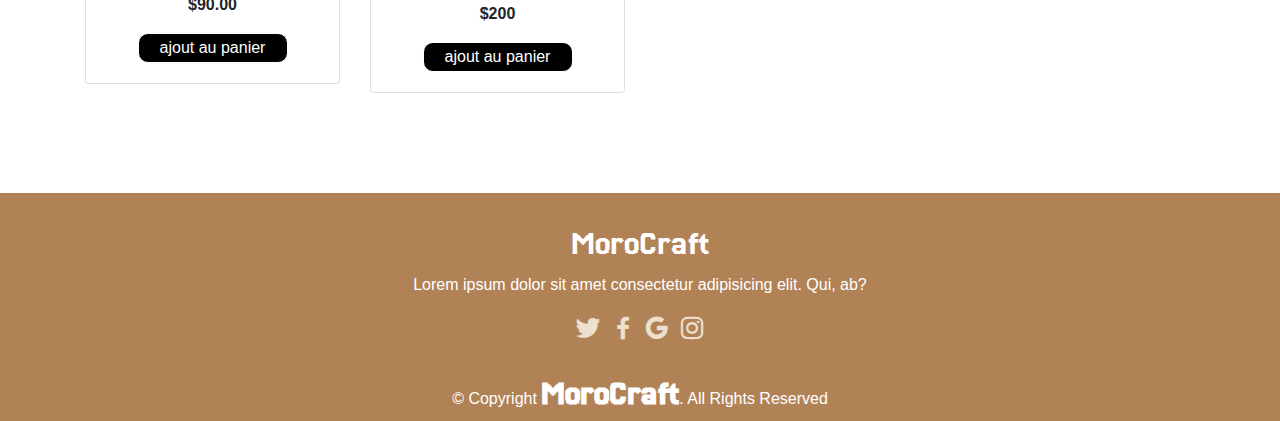
<file: fourniture.html>
<!doctype html>
<html lang="en">
  <head>
    <!-- Required meta tags -->
    <meta charset="utf-8">
    <meta name="viewport" content="width=device-width, initial-scale=1">
    <link rel="stylesheet" href="https://pro.fontawesome.com/releases/v5.10.0/css/all.css" />
     <!-- bootstrap link -->
     <link rel="stylesheet" href="style2.css">
     <link rel="stylesheet" href="https://cdn.jsdelivr.net/npm/bootstrap@4.0.0/dist/css/bootstrap.min.css" integrity="sha384-Gn5384xqQ1aoWXA+058RXPxPg6fy4IWvTNh0E263XmFcJlSAwiGgFAW/dAiS6JXm" crossorigin="anonymous">
     <script src="https://code.jquery.com/jquery-3.2.1.slim.min.js" integrity="sha384-KJ3o2DKtIkvYIK3UENzmM7KCkRr/rE9/Qpg6aAZGJwFDMVNA/GpGFF93hXpG5KkN" crossorigin="anonymous"></script>
     <script src="https://cdn.jsdelivr.net/npm/popper.js@1.12.9/dist/umd/popper.min.js" integrity="sha384-ApNbgh9B+Y1QKtv3Rn7W3mgPxhU9K/ScQsAP7hUibX39j7fakFPskvXusvfa0b4Q" crossorigin="anonymous"></script>
     <script src="https://cdn.jsdelivr.net/npm/bootstrap@4.0.0/dist/js/bootstrap.min.js" integrity="sha384-JZR6Spejh4U02d8jOt6vLEHfe/JQGiRRSQQxSfFWpi1MquVdAyjUar5+76PVCmYl" crossorigin="anonymous"></script>
 
     <!-- bootstrap link -->
     <!-- icons -->
    <link href='https://unpkg.com/boxicons@2.1.2/css/boxicons.min.css' rel='stylesheet'>
    <!-- icons -->
    <link rel="stylesheet" href="https://cdnjs.cloudflare.com/ajax/libs/font-awesome/4.7.0/css/font-awesome.min.css">

    <title>seating fourniture page</title>
  </head>
  <body>
    <style>
          *{
    margin: 0;
    padding: 0;
}
/* navbar top */
.navbar-top{
    width: 100%;
    height: 10vh;
    display: flex;
    align-items: center;
    text-align: center;
    justify-content: space-between;
}
.social-link i img{
    margin-left: 10px;
    transition: 0.5s ease;
    cursor: pointer;
}
.social-link i img:hover{
    background-color: rgba(238,224,208);
    border-radius: 50px;
}
@media screen and (max-width:420px){
    .social-link i img{
        width: 20px;
    }
}
.logo h3{
    font-weight: bold;
    color: #B28257;
}
@media screen and (max-width:420px){
    .logo h3{
        font-size: 20px;
    }
}
.icons i img{
    margin-left: 10px;
    cursor: pointer;
}
@media screen and (max-width:420px){
    .icons i img{
        width: 20px;
    }
}
/* navbar top */

/* navbar */
#navbar-color{
    background-color:#B28257;
}
.navbar-nav{
    margin: auto;
}
.nav-link{
    margin-left: 30px;
    font-weight: bold;
    color: white;
    transition: 0.5s ease;
    cursor: pointer;
}
.nav-link:hover{
    color: black;
}
/* navbar */
.dropdown {
    position: relative;
    display: inline-block; /* Ensures proper placement next to other elements */
  }
  
  .dropdown-content {
    display: none;
    position: absolute;
    background-color: whitesmoke;
    min-width: 160px;
    box-shadow: 0px 8px 16px 0px rgba(0,0,0,0.2);
    z-index: 1; /* Ensures the dropdown content appears above other elements */
    text-decoration: none;
    border-radius: 20px;
    
  }
  
  .dropdown-content a {
    color: black;
    padding: 12px 16px;
    text-decoration: none;
    display: block;
  }

  .dropdown-content :hover {
    color: #B28257;
  } 
  .dropdown:hover .dropdown-content{
    display: block;
  }
  .title-container {
  display: flex; 
  justify-content: center; 
  align-items: center; 
}

.title-text {
  font-size: 28px; 
  font-weight: bold; 
  color: #383838; 
}
hr {
  height: 2px; 
  border-color: #B28257; 
  margin: 10px 0;
}
.checked {
    color: orange;
  }
  /* General menu styling */
.navigation-container {
  background-color: white; /* Adjust as desired */
  padding: 10px 20px; /* Adjust as desired */
  margin-top: -20px;
  margin-left: 500px;
}

.navigation-list {
  list-style: none;
}

.pro-item{
  display: inline-block;
  margin-right: 20px;
  
}

.category-link {
  text-decoration: none;
  color: black; 
  transition: 0.5s ease; 
}

.category-link:hover {
  border-bottom: 5px solid #B28257; /* Black underline, adjust thickness and color */
 
}

/*nav products*/
/* drop down products */

.dropdown-pro {
    position: relative;
    display: inline-block; /* Ensures proper placement next to other elements */
    padding-bottom: 50px;
  }
  
  .dropdown-content-pro {
    display: none;
    position: absolute;
    background-color: white;
    min-width: 160px;
    box-shadow: 0px 8px 16px 0px rgba(0,0,0,0.2);
    z-index: 1; /* Ensures the dropdown content appears above other elements */
    text-decoration: none;
    margin-left: -40px;
    margin-top: 10px;
    border-radius: 10px;
    
  }
  
  .dropdown-content-pro a {
    color: black;
    padding: 12px 16px;
    text-decoration: none;
    display: block;
  }

  .dropdown-content-pro :hover {
    color: #B28257;
  } 
  .dropdown-pro:hover .dropdown-content-pro{
    display: block;
  }

/* product container  */
#c p{
    font-weight: bold;
}
#btn3{
    text-align: center;
}
#btn3 button{
    width: 150px;
    height: 30px;
    background: black;
    border: 1px solid;
    transition: 0.5s ease;
    cursor: pointer;
    color: white;
    border-radius: 10px;
}
#btn3 button:hover{
    background:  rgb(213, 128, 67);
    color: white;

}
@media screen and (max-width:895px){
    #btn3 button{
        width: 100px;
    }
}
.imgcard{
    width: 253px;
    transition: transform 0.3s ease;
}
.imgcard:hover{
    transform: scale(1.2);
}
.container{
    display: flex;
  flex-wrap: wrap;
}
/* card3 */
/* footer */
#footer{
   width:100%;
    background-color: #B28257;
    margin-top: 100px;
    margin-bottom: 0;
    margin-right: 0px;
    margin-left:0 ;
    display: block;
   
   
}
#footer h1{
    color: white;
    padding-top: 30px;
}
#footer p{
    color: white;
}
.icons i{
    color: rgba(238,224,208);
    font-size: 30px;
    cursor: pointer;
}
.copyright{
    color: white;
    margin-top: 20px;
}
.credite{
    color: white;
}
/* footer */


  </style>
   <!-- navbar top -->
<div class="container">
    <div class="navbar-top">
        <div class="social-link">
            <i><img src="./image/twitter.png" alt="" width="30px"></i>
            <i><img src="./image/facebook.png" alt="" width="30px"></i>
            <i><img src="./image/google-plus.png" alt="" width="30px"></i>
        </div>
        <div class="logo">
          <a href="index.html" style="text-decoration: none;"><h3>MoroCraft</h3></a>
      </div>
      <div class="cart">
        <i><img src="./image/shopping-cart.png" alt="" width="25px" id="cart-icon"></i>
        <p id="cart-counter">0</p>
        <div class="cart-message" id="cart-message">cliquer pour suprimer tous les produit du panier </div>
    </div>
        </div>
    </div>
  </div>
  <!-- navbar top -->
  <!-- main content -->
  <div class="main-content">
    <nav class="navbar navbar-expand-md" id="navbar-color">
       <div class="container">
        <!-- Toggler/collapsibe Button -->
        <button class="navbar-toggler" type="button" data-toggle="collapse" data-target="#collapsibleNavbar">
          <span><i><img src="./image/menu.png" alt="" width="30px"></i></span>
        </button>
      
        <!-- Navbar links -->
        <div class="collapse navbar-collapse" id="collapsibleNavbar">
          <ul class="navbar-nav">
            <li class="nav-item">
              <a class="nav-link" href="index.html">Home</a>
            </li>
            <li class="nav-item">
              <a class="nav-link" href="drawers.html">Shop</a>
            </li>

            <div class="dropdown">
              <li class="nav-item">
                <a class="nav-link" href="#">Categories</a>
              </li>
              <div class="dropdown-content">
                  <a href="fourniture.html">Fourniture</a>
                  <a href="Textiles.html">Textiles</a>
                  <a href="lighting.html">lighting</a>
                </div>
              </div>
            <li class="nav-item">
              <a class="nav-link" href="Contact.html">Contact</a>
            </li>
          </ul>
        </div>
       </div> 
      </nav><br><br>
            </nav>
    </div>
            <!--navbar products-->

<div class="navigation-container">
    <ul class="navigation-list">
      <div class="dropdown-pro">
      <li class="pro-item">
        <a class="category-link" href="drawers.html" style="text-decoration: none; color: black;">Cupboards & Drawers</a>
      </li>
     
    </div>
    <div class="dropdown-pro">
      <li class="pro-item">
        <a class="category-link" href="fourniture.html" style="text-decoration: none; color: black;">Seating Furniture</a>
      </li>
      
    </div>
      <div class="dropdown-pro">
      <li class="pro-item">
        <a class="category-link" href="table.html" style="text-decoration: none; color: black;">Tables</a>
      </li>
    
      <li class="pro-item">
        <a class="category-link" href="roomdeco.html" style="text-decoration: none; color: black;">Room Decoration</a>
      </li>
     
  
    </ul>
  </div>
            <div class="title-container">
                <span class="title-text">Seating furniture</span>
              </div>

              <hr>
             <!-- product container -->
    <div class="container">
        <div class="row" style="margin-top: 50px;">
            <div class="col-md-3 py-3 py-md-0">
                <div class="card" id="c">
                 <img src="./imgfourniture/s1.PNG" alt="" class="imgcard">
                    <div class="card-body">
                        <div class="star">
                            <span class="fa fa-star checked"></span>
                            <span class="fa fa-star checked"></span>
                            <span class="fa fa-star checked"></span>
                            <span class="fa fa-star checked"></span>
                            <span class="fa fa-star checked"></span>
                        </div>
                        <span><strong>Moroccan Leather Seat Cushion</strong></span>
                        <p class="card-text text-center">$310.00</p>
                        <div id="btn3"><button>ajout au panier </button></div>
                    </div>
                </div>
            </div>
            <div class="col-md-3 py-3 py-md-0">
                <div class="card" id="c">
                   <img src="./imgfourniture/s2.PNG" alt="" class="imgcard">
                    <div class="card-body">
                        <div class="star">
                            <span class="fa fa-star checked"></span>
                            <span class="fa fa-star checked"></span>
                            <span class="fa fa-star checked"></span>
                            <span class="fa fa-star checked"></span>
                            <span class="fa fa-star checked"></span>
                        </div>
                        <span><strong>Moroccan Leather Seat Cushion</strong></span>
                        <p class="card-text text-center">$200.00</p>
                        <div id="btn3"><button>ajout au panier </button></div>
                    </div>
                </div>
            </div>
            <div class="col-md-3 py-3 py-md-0">
                <div class="card" id="c">
                   <img src="./imgfourniture/s3.PNG" alt="" class="imgcard">
                    <div class="card-body">
                        <div class="star">
                            <span class="fa fa-star checked"></span>
                            <span class="fa fa-star checked"></span>
                            <span class="fa fa-star checked"></span>
                            <span class="fa fa-star checked"></span>
                            <span class="fa fa-star checked"></span>
                        </div>
                        <span><strong>Moroccan Leather Seat Cushion</strong></span>
                        <p class="card-text text-center">$210</p>
                        <div id="btn3"><button>ajout au panier </button></div>
                    </div>
                </div>
            </div>
            <div class="col-md-3 py-3 py-md-0">
                <div class="card" id="c">
                   <img src="./imgfourniture/s4.PNG" alt="" class="imgcard">
                    <div class="card-body">
                        <div class="star">
                            <span class="fa fa-star checked"></span>
                            <span class="fa fa-star checked"></span>
                            <span class="fa fa-star checked"></span>
                            <span class="fa fa-star checked"></span>
                            <span class="fa fa-star checked"></span>
                        </div>
                        <span><strong>Oriental Stool Elias</strong></span>
                        <p class="card-text text-center">$210.00</p>
                        <div id="btn3"><button>ajout au panier </button></div>
                    </div>
                </div>
            </div>
            <div class="col-md-3 py-3 py-md-0">
                <div class="card" id="c">
                   <img src="./imgfourniture/s5.PNG" alt="" class="imgcard">
                    <div class="card-body">
                        <div class="star">
                            <span class="fa fa-star checked"></span>
                            <span class="fa fa-star checked"></span>
                            <span class="fa fa-star checked"></span>
                            <span class="fa fa-star checked"></span>
                            <span class="fa fa-star checked"></span>
                        </div>
                        <span><strong>Oriental Wooden Chair</strong></span>
                        <p class="card-text text-center">$300.00</p>
                        <div id="btn3"><button>ajout au panier </button></div>
                    </div>
                </div>
            </div>
            <div class="col-md-3 py-3 py-md-0">
                <div class="card" id="c">
                   <img src="./imgfourniture/s6.PNG" alt="" class="imgcard">
                    <div class="card-body">
                        <div class="star">
                            <span class="fa fa-star checked"></span>
                            <span class="fa fa-star checked"></span>
                            <span class="fa fa-star checked"></span>
                            <span class="fa fa-star checked"></span>
                            <span class="fa fa-star checked"></span>
                        </div>
                        <span><strong>Oriental Chair</strong></span>
                        <p class="card-text text-center">$200.00</p>
                        <div id="btn3"><button>ajout au panier </button></div>
                    </div>
                </div>
            </div>
            <div class="col-md-3 py-3 py-md-0">
                <div class="card" id="c">
                   <img src="./imgfourniture/s7.PNG" alt="" class="imgcard">
                    <div class="card-body">
                        <div class="star">
                            <span class="fa fa-star checked"></span>
                            <span class="fa fa-star checked"></span>
                            <span class="fa fa-star checked"></span>
                            <span class="fa fa-star checked"></span>
                            <span class="fa fa-star checked"></span>
                        </div>
                        <span><strong>Oriental Wooden Chair </strong></span>
                        <p class="card-text text-center">$200.00</p>
                        <div id="btn3"><button>ajout au panier </button></div>
                    </div>
                </div>
            </div>
            <div class="col-md-3 py-3 py-md-0">
                <div class="card" id="c">
                   <img src="./imgfourniture/s8.PNG" alt="" class="imgcard">
                    <div class="card-body">
                        <div class="star">
                            <span class="fa fa-star checked"></span>
                            <span class="fa fa-star checked"></span>
                            <span class="fa fa-star checked"></span>
                            <span class="fa fa-star checked"></span>
                            <span class="fa fa-star checked"></span>
                        </div>
                        <span><strong>Oriental Wooden Chair Aidan</strong></span>
                        <p class="card-text text-center">$160.00</p>
                        <div id="btn3"><button>ajout au panier </button></div>
                    </div>
                </div>
            </div>
            <div class="col-md-3 py-3 py-md-0">
                <div class="card" id="c">
                   <img src="./imgfourniture/s9.PNG" alt="" class="imgcard">
                    <div class="card-body">
                        <div class="star">
                            <span class="fa fa-star checked"></span>
                            <span class="fa fa-star checked"></span>
                            <span class="fa fa-star checked"></span>
                            <span class="fa fa-star checked"></span>
                            <span class="fa fa-star checked"></span>
                        </div>
                        <span><strong>Oriental Stool Kamala</strong></span>
                        <p class="card-text text-center">$90.00</p>
                        <div id="btn3"><button>ajout au panier </button></div>
                    </div>
                </div>
            </div>
            <div class="col-md-3 py-3 py-md-0">
              <div class="card" id="c">
                 <img src="./favimg/pr2.jpeg" alt="" class="imgcard">
                  <div class="card-body">
                      <div class="star">
                          <span class="fa fa-star checked"></span>
                          <span class="fa fa-star checked"></span>
                          <span class="fa fa-star checked"></span>
                          <span class="fa fa-star checked"></span>
                          <span class="fa fa-star checked"></span>
                      </div>
                      <span><strong> Moroccan rug floor pillow</strong></span>
                      <p class="card-text text-center">$200</p>
                      <div id="btn3"><button>ajout au panier </button></div>
                  </div>
              </div>
          </div>
        </div>
    </div>       
            <!-- footer -->
       <footer id="footer">
        <h1 class=" logo text-center">MoroCraft</h1>
        <p class="text-center">Lorem ipsum dolor sit amet consectetur adipisicing elit. Qui, ab?</p>
        <div class="icons text-center">
            <i class="bx bxl-twitter"></i>
            <i class="bx bxl-facebook"></i>
            <i class="bx bxl-google"></i>
            <i class="bx bxl-instagram"></i>
        </div>
        <div class="copyright text-center">
            &copy; Copyright <strong><span class="logo">MoroCraft</span></strong>. All Rights Reserved
        </div>
        
    </footer>
    <!-- footer -->
    <script src="addtocart.js"></script>
        </body>
        </html>
</file>
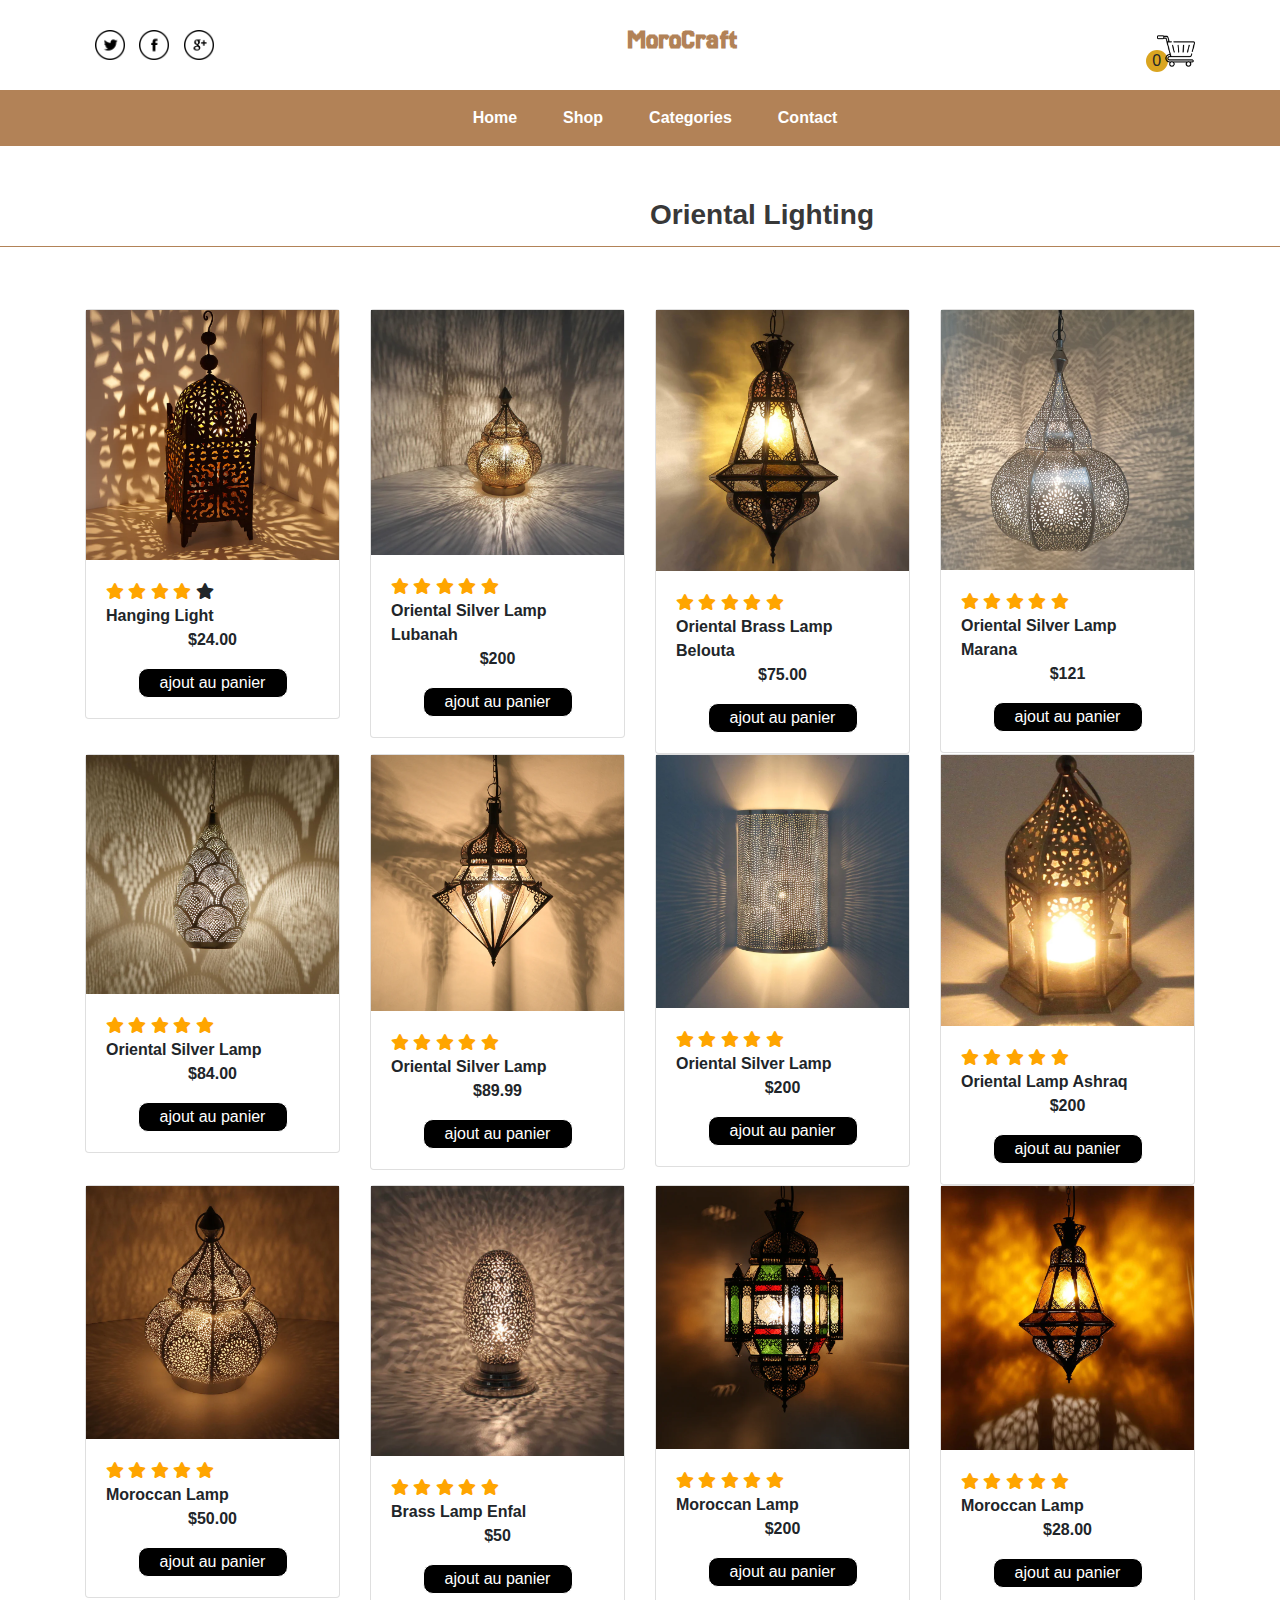
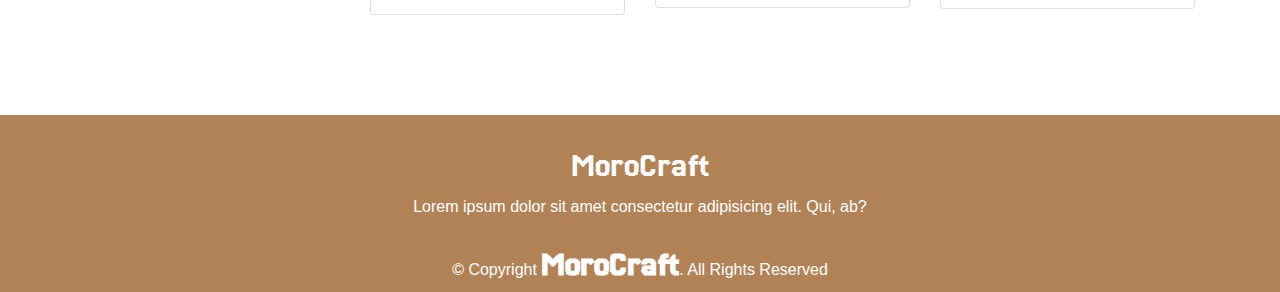
<file: lighting.html>
<!doctype html>
<html lang="en">
  <head>
    <!-- Required meta tags -->
    <meta charset="utf-8">
    <meta name="viewport" content="width=device-width, initial-scale=1">
    <link rel="stylesheet" href="https://pro.fontawesome.com/releases/v5.10.0/css/all.css" />
     <!-- bootstrap link -->
     <link rel="stylesheet" href="style2.css">
     <link rel="stylesheet" href="https://cdn.jsdelivr.net/npm/bootstrap@4.0.0/dist/css/bootstrap.min.css" integrity="sha384-Gn5384xqQ1aoWXA+058RXPxPg6fy4IWvTNh0E263XmFcJlSAwiGgFAW/dAiS6JXm" crossorigin="anonymous">
     <script src="https://code.jquery.com/jquery-3.2.1.slim.min.js" integrity="sha384-KJ3o2DKtIkvYIK3UENzmM7KCkRr/rE9/Qpg6aAZGJwFDMVNA/GpGFF93hXpG5KkN" crossorigin="anonymous"></script>
     <script src="https://cdn.jsdelivr.net/npm/popper.js@1.12.9/dist/umd/popper.min.js" integrity="sha384-ApNbgh9B+Y1QKtv3Rn7W3mgPxhU9K/ScQsAP7hUibX39j7fakFPskvXusvfa0b4Q" crossorigin="anonymous"></script>
     <script src="https://cdn.jsdelivr.net/npm/bootstrap@4.0.0/dist/js/bootstrap.min.js" integrity="sha384-JZR6Spejh4U02d8jOt6vLEHfe/JQGiRRSQQxSfFWpi1MquVdAyjUar5+76PVCmYl" crossorigin="anonymous"></script>
 
     <!-- bootstrap link -->
    <title>lighting page</title>
  </head>
  <body>
    <style>
          *{
    margin: 0;
    padding: 0;
}
/* navbar top */
.navbar-top{
    width: 100%;
    height: 10vh;
    display: flex;
    align-items: center;
    text-align: center;
    justify-content: space-between;
}
.social-link i img{
    margin-left: 10px;
    transition: 0.5s ease;
    cursor: pointer;
}
.social-link i img:hover{
    background-color: rgba(238,224,208);
    border-radius: 50px;
}
@media screen and (max-width:420px){
    .social-link i img{
        width: 20px;
    }
}
.logo h3{
    font-weight: bold;
    color: #B28257;
}
@media screen and (max-width:420px){
    .logo h3{
        font-size: 20px;
    }
}
.icons i img{
    margin-left: 10px;
    cursor: pointer;
}
@media screen and (max-width:420px){
    .icons i img{
        width: 20px;
    }
}
/* navbar top */

/* navbar */
#navbar-color{
    background-color:#B28257;
}
.navbar-nav{
    margin: auto;
}
.nav-link{
    margin-left: 30px;
    font-weight: bold;
    color: white;
    transition: 0.5s ease;
    cursor: pointer;
}
.nav-link:hover{
    color: black;
}
/* navbar */
.dropdown {
    position: relative;
    display: inline-block; /* Ensures proper placement next to other elements */
  }
  
  .dropdown-content {
    display: none;
    position: absolute;
    background-color: whitesmoke;
    min-width: 160px;
    box-shadow: 0px 8px 16px 0px rgba(0,0,0,0.2);
    z-index: 1; /* Ensures the dropdown content appears above other elements */
    text-decoration: none;
    border-radius: 20px;
    
  }
  
  .dropdown-content a {
    color: black;
    padding: 12px 16px;
    text-decoration: none;
    display: block;
  }

  .dropdown-content :hover {
    color: #B28257;
  } 
  .dropdown:hover .dropdown-content{
    display: block;
  }
/*   */
/* General menu styling */
.navigation-container {
  background-color: white; /* Adjust as desired */
  padding: 10px 20px; /* Adjust as desired */
  margin-top: -20px;
  margin-left: 600px;
}

.navigation-list {
  list-style: none;
}

.pro-item{
  display: inline-block;
  margin-right: 20px;
  
}

.category-link {
  text-decoration: none;
  color: black; 
  transition: 0.5s ease; 
}

.category-link:hover {
  border-bottom: 5px solid #B28257; /* Black underline, adjust thickness and color */
 
}

/*nav products*/
/* drop down products */

.dropdown-pro {
    position: relative;
    display: inline-block; /* Ensures proper placement next to other elements */
    padding-bottom: 50px;
  }
  
  .dropdown-content-pro {
    display: none;
    position: absolute;
    background-color: white;
    min-width: 160px;
    box-shadow: 0px 8px 16px 0px rgba(0,0,0,0.2);
    z-index: 1; /* Ensures the dropdown content appears above other elements */
    text-decoration: none;
    margin-left: -40px;
    margin-top: 10px;
    border-radius: 10px;
    
  }
  
  .dropdown-content-pro a {
    color: black;
    padding: 12px 16px;
    text-decoration: none;
    display: block;
  }

  .dropdown-content-pro :hover {
    color: #B28257;
  } 
  .dropdown-pro:hover .dropdown-content-pro{
    display: block;
  }
  .title-text {
  font-size: 28px; 
  font-weight: bold; 
  color: #383838; 
}
.title-container{
    padding-left: 650px;
}
.checked {
    color: orange;
  }

hr {
  height: 2px; 
  border-color: #B28257; 
  margin: 10px 0;
}
/* product container  */
#c p{
    font-weight: bold;
}
#btn3{
    text-align: center;
}
#btn3 button{
    width: 150px;
    height: 30px;
    background: black;
    border: 1px solid;
    transition: 0.5s ease;
    cursor: pointer;
    color: white;
    border-radius: 10px;
}
#btn3 button:hover{
    background:  rgb(213, 128, 67);
    color: white;

}
@media screen and (max-width:895px){
    #btn3 button{
        width: 100px;
    }
}
.imgcard{
    width: 253px;
    transition: transform 0.3s ease;
}
.imgcard:hover{
    transform: scale(1.2);
}
.container{
    display: flex;
  flex-wrap: wrap;
}
/* card3 */
/* footer */
#footer{
    width: 100%;
    background-color: #B28257;
    margin-top: 100px;
    margin-bottom: 0;
}
#footer h1{
    color: white;
    padding-top: 30px;
}
#footer p{
    color: white;
}
.icons i{
    color: rgba(238,224,208);
    font-size: 30px;
    cursor: pointer;
}
.copyright{
    color: white;
    margin-top: 20px;
}
.credite{
    color: white;
}
/* footer */
    </style>
    
<!-- navbar top -->
<div class="container">
  <div class="navbar-top">
      <div class="social-link">
          <i><img src="./image/twitter.png" alt="" width="30px"></i>
          <i><img src="./image/facebook.png" alt="" width="30px"></i>
          <i><img src="./image/google-plus.png" alt="" width="30px"></i>
      </div>
      <div class="logo">
          <h3>MoroCraft</h3>
      </div>
      <div class="cart">
        <i><img src="./image/shopping-cart.png" alt="" width="25px" id="cart-icon"></i>
        <p id="cart-counter">0</p>
        <div class="cart-message" id="cart-message">cliquer pour suprimer tous les produit du panier </div>
    </div>
      </div>
  </div>
</div>
<!-- navbar top -->
<!-- main content -->
<div class="main-content">
  <nav class="navbar navbar-expand-md" id="navbar-color">
     <div class="container">
      <!-- Toggler/collapsibe Button -->
      <button class="navbar-toggler" type="button" data-toggle="collapse" data-target="#collapsibleNavbar">
        <span><i><img src="./image/menu.png" alt="" width="30px"></i></span>
      </button>
    
      <!-- Navbar links -->
      <div class="collapse navbar-collapse" id="collapsibleNavbar">
        <ul class="navbar-nav">
          <li class="nav-item">
            <a class="nav-link" href="index.html">Home</a>
          </li>
          <li class="nav-item">
            <a class="nav-link" href="#">Shop</a>
          </li>
         
          <div class="dropdown">
            <li class="nav-item">
              <a class="nav-link" href="#">Categories</a>
            </li>
            <div class="dropdown-content">
                <a href="fourniture.html">Fourniture</a>
                <a href="Textiles.html">Textiles</a>
                <a href="lighting.html">lighting</a>
              </div>
            </div>
          <li class="nav-item">
            <a class="nav-link" href="Contact.html">Contact</a>
          </li>
        </ul>
      </div>
     </div> 
    </nav><br><br>
          </nav>




 
 
    <div class="dropdown-content-pro">
    <img src="./favimg/candellight.PNG" style="width: 180px; height: 90px; border-radius: 10px;">
      <a href="#">Brass wall lamps</a>
      <a href="#">Iron wall lamps</a>
      <a href="#">Glass wall lamps</a>
    </div>
     </div>
       </div>
      <div class="title-container">
         <span class="title-text">Oriental Lighting</span>
      </div>
     <hr>
     <!-- product container -->
    <div class="container">
        <div class="row" style="margin-top: 50px;">
            <div class="col-md-3 py-3 py-md-0">
                <div class="card" id="c">
                 <img src="./imgfourniture/L1.PNG" alt="" class="imgcard">
                    <div class="card-body">
                        <div class="star">
                            <span class="fa fa-star checked"></span>
                            <span class="fa fa-star checked"></span>
                            <span class="fa fa-star checked"></span>
                            <span class="fa fa-star checked"></span>
                            <span class="fa fa-star "></span>
                        </div>
                        <span><strong> Hanging Light</strong></span>
                        <p class="card-text text-center">$24.00</p>
                        <div id="btn3"><button>ajout au panier </button></div>
                    </div>
                </div>
            </div>
            <div class="col-md-3 py-3 py-md-0">
                <div class="card" id="c">
                   <img src="./imgfourniture/L2.PNG" alt="" class="imgcard">
                    <div class="card-body">
                        <div class="star">
                            <span class="fa fa-star checked"></span>
                            <span class="fa fa-star checked"></span>
                            <span class="fa fa-star checked"></span>
                            <span class="fa fa-star checked"></span>
                            <span class="fa fa-star checked"></span>
                        </div>
                        <span><strong> Oriental Silver Lamp Lubanah</strong></span>
                        <p class="card-text text-center">$200</p>
                        <div id="btn3"><button>ajout au panier </button></div>
                    </div>
                </div>
            </div>
            <div class="col-md-3 py-3 py-md-0">
                <div class="card" id="c">
                   <img src="./imgfourniture/L3.PNG" alt="" class="imgcard">
                    <div class="card-body">
                        <div class="star">
                            <span class="fa fa-star checked"></span>
                            <span class="fa fa-star checked"></span>
                            <span class="fa fa-star checked"></span>
                            <span class="fa fa-star checked"></span>
                            <span class="fa fa-star checked"></span>
                        </div>
                        <span><strong> Oriental Brass Lamp Belouta</strong></span>
                        <p class="card-text text-center">$75.00</p>
                        <div id="btn3"><button>ajout au panier </button></div>
                    </div>
                </div>
            </div>
            <div class="col-md-3 py-3 py-md-0">
                <div class="card" id="c">
                   <img src="./imgfourniture/L4.PNG" alt="" class="imgcard">
                    <div class="card-body">
                        <div class="star">
                            <span class="fa fa-star checked"></span>
                            <span class="fa fa-star checked"></span>
                            <span class="fa fa-star checked"></span>
                            <span class="fa fa-star checked"></span>
                            <span class="fa fa-star checked"></span>
                        </div>
                        <span><strong> Oriental Silver Lamp Marana</strong></span>
                        <p class="card-text text-center">$121</p>
                        <div id="btn3"><button>ajout au panier </button></div>
                    </div>
                </div>
            </div>
            <div class="col-md-3 py-3 py-md-0">
                <div class="card" id="c">
                   <img src="./imgfourniture/L5.PNG" alt="" class="imgcard">
                    <div class="card-body">
                        <div class="star">
                            <span class="fa fa-star checked"></span>
                            <span class="fa fa-star checked"></span>
                            <span class="fa fa-star checked"></span>
                            <span class="fa fa-star checked"></span>
                            <span class="fa fa-star checked"></span>
                        </div>
                        <span><strong> Oriental Silver Lamp </strong></span>
                        <p class="card-text text-center">$84.00</p>
                        <div id="btn3"><button>ajout au panier </button></div>
                    </div>
                </div>
            </div>
            <div class="col-md-3 py-3 py-md-0">
                <div class="card" id="c">
                   <img src="./imgfourniture/L6.PNG" alt="" class="imgcard">
                    <div class="card-body">
                        <div class="star">
                            <span class="fa fa-star checked"></span>
                            <span class="fa fa-star checked"></span>
                            <span class="fa fa-star checked"></span>
                            <span class="fa fa-star checked"></span>
                            <span class="fa fa-star checked"></span>
                        </div>
                        <span><strong>  Oriental Silver Lamp </strong></span>
                        <p class="card-text text-center">$89.99</p>
                        <div id="btn3"><button>ajout au panier </button></div>
                    </div>
                </div>
            </div>
            <div class="col-md-3 py-3 py-md-0">
                <div class="card" id="c">
                   <img src="./imgfourniture/L7.PNG" alt="" class="imgcard">
                    <div class="card-body">
                        <div class="star">
                            <span class="fa fa-star checked"></span>
                            <span class="fa fa-star checked"></span>
                            <span class="fa fa-star checked"></span>
                            <span class="fa fa-star checked"></span>
                            <span class="fa fa-star checked"></span>
                        </div>
                        <span><strong>  Oriental Silver Lamp </strong></span>
                        <p class="card-text text-center">$200</p>
                        <div id="btn3"><button>ajout au panier </button></div>
                    </div>
                </div>
            </div>
            <div class="col-md-3 py-3 py-md-0">
                <div class="card" id="c">
                   <img src="./imgfourniture/L8.PNG" alt="" class="imgcard">
                    <div class="card-body">
                        <div class="star">
                            <span class="fa fa-star checked"></span>
                            <span class="fa fa-star checked"></span>
                            <span class="fa fa-star checked"></span>
                            <span class="fa fa-star checked"></span>
                            <span class="fa fa-star checked"></span>
                        </div>
                        <span><strong> Oriental Lamp Ashraq</strong></span>
                        <p class="card-text text-center">$200</p>
                        <div id="btn3"><button>ajout au panier </button></div>
                    </div>
                </div>
            </div>
            <div class="col-md-3 py-3 py-md-0">
                <div class="card" id="c">
                   <img src="./imgfourniture/L9.PNG" alt="" class="imgcard">
                    <div class="card-body">
                        <div class="star">
                            <span class="fa fa-star checked"></span>
                            <span class="fa fa-star checked"></span>
                            <span class="fa fa-star checked"></span>
                            <span class="fa fa-star checked"></span>
                            <span class="fa fa-star checked"></span>
                        </div>
                        <span><strong> Moroccan  Lamp </strong></span>
                        <p class="card-text text-center">$50.00</p>
                        <div id="btn3"><button>ajout au panier </button></div>
                    </div>
                </div>
            </div>
            <div class="col-md-3 py-3 py-md-0">
                <div class="card" id="c">
                   <img src="./imgfourniture/L10.PNG" alt="" class="imgcard">
                    <div class="card-body">
                        <div class="star">
                            <span class="fa fa-star checked"></span>
                            <span class="fa fa-star checked"></span>
                            <span class="fa fa-star checked"></span>
                            <span class="fa fa-star checked"></span>
                            <span class="fa fa-star checked"></span>
                        </div>
                        <span><strong> Brass Lamp Enfal</strong></span>
                        <p class="card-text text-center">$50</p>
                        <div id="btn3"><button>ajout au panier </button></div>
                    </div>
                </div>
            </div>
            <div class="col-md-3 py-3 py-md-0">
                <div class="card" id="c">
                   <img src="./imgfourniture/L11.PNG" alt="" class="imgcard">
                    <div class="card-body">
                        <div class="star">
                            <span class="fa fa-star checked"></span>
                            <span class="fa fa-star checked"></span>
                            <span class="fa fa-star checked"></span>
                            <span class="fa fa-star checked"></span>
                            <span class="fa fa-star checked"></span>
                        </div>
                        <span><strong> Moroccan  Lamp </strong></span>
                        <p class="card-text text-center">$200</p>
                        <div id="btn3"><button>ajout au panier </button></div>
                    </div>
                </div>
            </div>
            <div class="col-md-3 py-3 py-md-0">
                <div class="card" id="c">
                   <img src="./imgfourniture/L12.PNG" alt="" class="imgcard">
                    <div class="card-body">
                        <div class="star">
                            <span class="fa fa-star checked"></span>
                            <span class="fa fa-star checked"></span>
                            <span class="fa fa-star checked"></span>
                            <span class="fa fa-star checked"></span>
                            <span class="fa fa-star checked"></span>
                        </div>
                        <span><strong>Moroccan Lamp </strong></span>
                        <p class="card-text text-center">$28.00</p>
                        <div id="btn3"><button>ajout au panier </button></div>
                    </div>
                </div>
            </div>
        </div>
    </div>
<!-- footer -->
<footer id="footer">
    <h1 class="logo text-center">MoroCraft</h1>
    <p class="text-center">Lorem ipsum dolor sit amet consectetur adipisicing elit. Qui, ab?</p>
    <div class="icons text-center">
        <i class="bx bxl-twitter"></i>
        <i class="bx bxl-facebook"></i>
        <i class="bx bxl-google"></i>
        <i class="bx bxl-instagram"></i>
    </div>
    <div class="copyright text-center">
        &copy; Copyright <strong><span class="logo">MoroCraft</span></strong>. All Rights Reserved
    </div>
  
</footer>
<!-- footer -->
<script src="addtocart.js"></script>
           


</body>
</html>
</file>
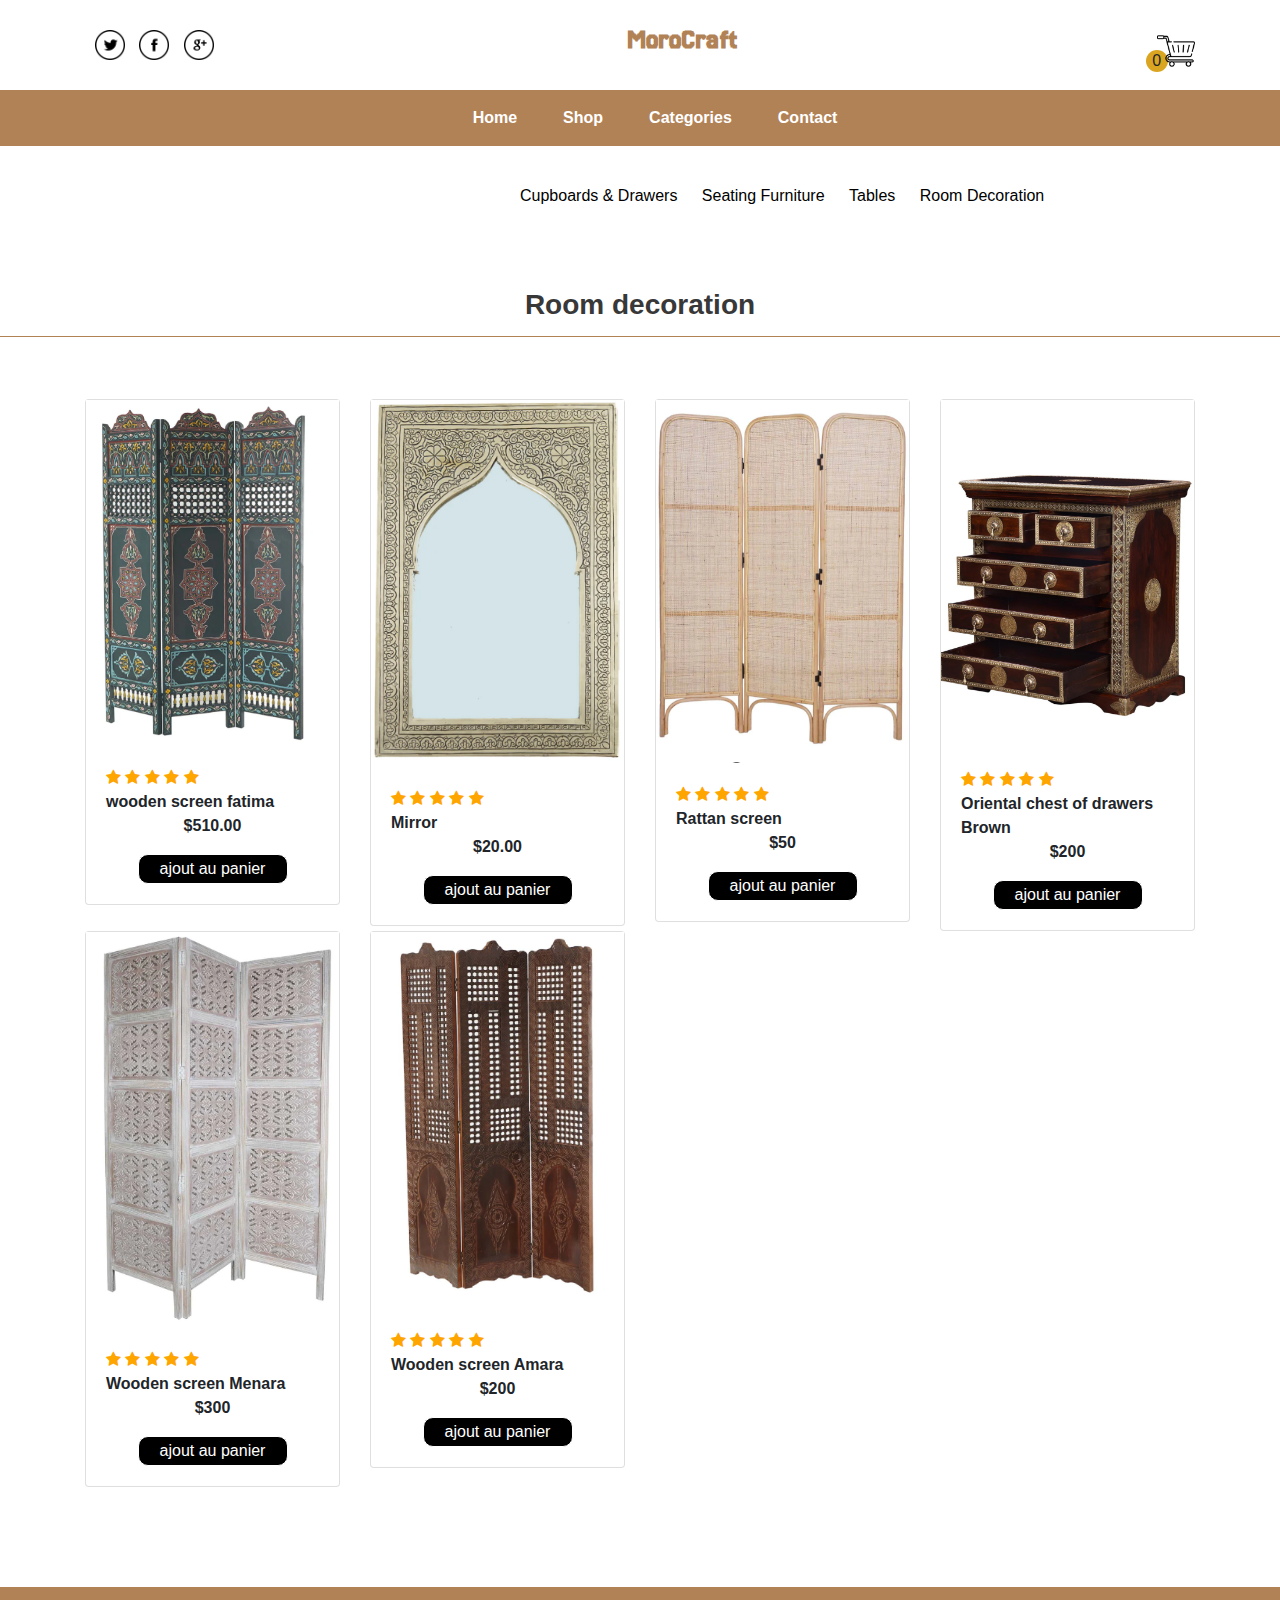
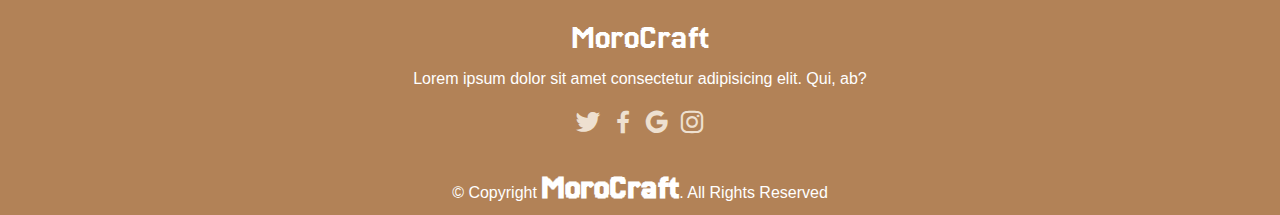
<file: roomdeco.html>
<!doctype html>
<html lang="en">
  <head>
    <!-- Required meta tags -->
    <meta charset="utf-8">
    <meta name="viewport" content="width=device-width, initial-scale=1">
    <link rel="stylesheet" href="https://pro.fontawesome.com/releases/v5.10.0/css/all.css" />
     <!-- bootstrap link -->
     <link rel="stylesheet" href="style2.css">
     <link rel="stylesheet" href="https://cdn.jsdelivr.net/npm/bootstrap@4.0.0/dist/css/bootstrap.min.css" integrity="sha384-Gn5384xqQ1aoWXA+058RXPxPg6fy4IWvTNh0E263XmFcJlSAwiGgFAW/dAiS6JXm" crossorigin="anonymous">
     <script src="https://code.jquery.com/jquery-3.2.1.slim.min.js" integrity="sha384-KJ3o2DKtIkvYIK3UENzmM7KCkRr/rE9/Qpg6aAZGJwFDMVNA/GpGFF93hXpG5KkN" crossorigin="anonymous"></script>
     <script src="https://cdn.jsdelivr.net/npm/popper.js@1.12.9/dist/umd/popper.min.js" integrity="sha384-ApNbgh9B+Y1QKtv3Rn7W3mgPxhU9K/ScQsAP7hUibX39j7fakFPskvXusvfa0b4Q" crossorigin="anonymous"></script>
     <script src="https://cdn.jsdelivr.net/npm/bootstrap@4.0.0/dist/js/bootstrap.min.js" integrity="sha384-JZR6Spejh4U02d8jOt6vLEHfe/JQGiRRSQQxSfFWpi1MquVdAyjUar5+76PVCmYl" crossorigin="anonymous"></script>
 
     <!-- bootstrap link -->
     <!-- icons -->
    <link href='https://unpkg.com/boxicons@2.1.2/css/boxicons.min.css' rel='stylesheet'>
    <!-- icons -->
    <link rel="stylesheet" href="https://cdnjs.cloudflare.com/ajax/libs/font-awesome/4.7.0/css/font-awesome.min.css">

    <title>Room decoration</title>
  </head>
  <body>
    <style>
          *{
    margin: 0;
    padding: 0;
}
/* navbar top */
.navbar-top{
    width: 100%;
    height: 10vh;
    display: flex;
    align-items: center;
    text-align: center;
    justify-content: space-between;
}
.social-link i img{
    margin-left: 10px;
    transition: 0.5s ease;
    cursor: pointer;
}
.social-link i img:hover{
    background-color: rgba(238,224,208);
    border-radius: 50px;
}
@media screen and (max-width:420px){
    .social-link i img{
        width: 20px;
    }
}
.logo h3{
    font-weight: bold;
    color: #B28257;
}
@media screen and (max-width:420px){
    .logo h3{
        font-size: 20px;
    }
}
.icons i img{
    margin-left: 10px;
    cursor: pointer;
}
@media screen and (max-width:420px){
    .icons i img{
        width: 20px;
    }
}
/* navbar top */

/* navbar */
#navbar-color{
    background-color:#B28257;
}
.navbar-nav{
    margin: auto;
}
.nav-link{
    margin-left: 30px;
    font-weight: bold;
    color: white;
    transition: 0.5s ease;
    cursor: pointer;
}
.nav-link:hover{
    color: black;
}
/* navbar */
.dropdown {
    position: relative;
    display: inline-block; /* Ensures proper placement next to other elements */
  }
  
  .dropdown-content {
    display: none;
    position: absolute;
    background-color: whitesmoke;
    min-width: 160px;
    box-shadow: 0px 8px 16px 0px rgba(0,0,0,0.2);
    z-index: 1; /* Ensures the dropdown content appears above other elements */
    text-decoration: none;
    border-radius: 20px;
    
  }
  
  .dropdown-content a {
    color: black;
    padding: 12px 16px;
    text-decoration: none;
    display: block;
  }

  .dropdown-content :hover {
    color: #B28257;
  } 
  .dropdown:hover .dropdown-content{
    display: block;
  }
  .title-container {
  display: flex; 
  justify-content: center; 
  align-items: center; 
}

.title-text {
  font-size: 28px; 
  font-weight: bold; 
  color: #383838; 
}
hr {
  height: 2px; 
  border-color: #B28257; 
  margin: 10px 0;
}
.checked {
    color: orange;
  }
  /* General menu styling */
.navigation-container {
  background-color: white; /* Adjust as desired */
  padding: 10px 20px; /* Adjust as desired */
  margin-top: -20px;
  margin-left: 500px;
}

.navigation-list {
  list-style: none;
}

.pro-item{
  display: inline-block;
  margin-right: 20px;
  
}

.category-link {
  text-decoration: none;
  color: black; 
  transition: 0.5s ease; 
}

.category-link:hover {
  border-bottom: 5px solid #B28257; /* Black underline, adjust thickness and color */
 
}

/*nav products*/
/* drop down products */

.dropdown-pro {
    position: relative;
    display: inline-block; /* Ensures proper placement next to other elements */
    padding-bottom: 50px;
  }
  
  .dropdown-content-pro {
    display: none;
    position: absolute;
    background-color: white;
    min-width: 160px;
    box-shadow: 0px 8px 16px 0px rgba(0,0,0,0.2);
    z-index: 1; /* Ensures the dropdown content appears above other elements */
    text-decoration: none;
    margin-left: -40px;
    margin-top: 10px;
    border-radius: 10px;
    
  }
  
  .dropdown-content-pro a {
    color: black;
    padding: 12px 16px;
    text-decoration: none;
    display: block;
  }

  .dropdown-content-pro :hover {
    color: #B28257;
  } 
  .dropdown-pro:hover .dropdown-content-pro{
    display: block;
  }

/* product container  */
#c p{
    font-weight: bold;
}
#btn3{
    text-align: center;
}
#btn3 button{
    width: 150px;
    height: 30px;
    background: black;
    border: 1px solid;
    transition: 0.5s ease;
    cursor: pointer;
    color: white;
    border-radius: 10px;
}
#btn3 button:hover{
    background:  rgb(213, 128, 67);
    color: white;

}
@media screen and (max-width:895px){
    #btn3 button{
        width: 100px;
    }
}
.imgcard{
    width: 253px;
    transition: transform 0.3s ease;
}
.imgcard:hover{
    transform: scale(1.2);
}
.container{
    display: flex;
  flex-wrap: wrap;
}
/* card3 */
/* footer */
#footer{
   width:100%;
    background-color: #B28257;
    margin-top: 100px;
    margin-bottom: 0;
    margin-right: 0px;
    margin-left:0 ;
    display: block;
   
   
}
#footer h1{
    color: white;
    padding-top: 30px;
}
#footer p{
    color: white;
}
.icons i{
    color: rgba(238,224,208);
    font-size: 30px;
    cursor: pointer;
}
.copyright{
    color: white;
    margin-top: 20px;
}
.credite{
    color: white;
}
/* footer */


  </style>
   <!-- navbar top -->
<div class="container">
    <div class="navbar-top">
        <div class="social-link">
            <i><img src="./image/twitter.png" alt="" width="30px"></i>
            <i><img src="./image/facebook.png" alt="" width="30px"></i>
            <i><img src="./image/google-plus.png" alt="" width="30px"></i>
        </div>
        <div class="logo">
          <a href="index.html" style="text-decoration: none;"><h3>MoroCraft</h3></a>
      </div>
      <div class="cart">
        <i><img src="./image/shopping-cart.png" alt="" width="25px" id="cart-icon"></i>
        <p id="cart-counter">0</p>
        <div class="cart-message" id="cart-message">cliquer pour suprimer tous les produit du panier </div>
    </div>
        </div>
    </div>
  </div>
  <!-- navbar top -->
  <!-- main content -->
  <div class="main-content">
    <nav class="navbar navbar-expand-md" id="navbar-color">
       <div class="container">
        <!-- Toggler/collapsibe Button -->
        <button class="navbar-toggler" type="button" data-toggle="collapse" data-target="#collapsibleNavbar">
          <span><i><img src="./image/menu.png" alt="" width="30px"></i></span>
        </button>
      
        <!-- Navbar links -->
        <div class="collapse navbar-collapse" id="collapsibleNavbar">
          <ul class="navbar-nav">
            <li class="nav-item">
              <a class="nav-link" href="index.html">Home</a>
            </li>
            <li class="nav-item">
              <a class="nav-link" href="drawers.html">Shop</a>
            </li>
            <div class="dropdown">
              <li class="nav-item">
                <a class="nav-link" href="#">Categories</a>
              </li>
              <div class="dropdown-content">
                  <a href="fourniture.html">Fourniture</a>
                  <a href="Textiles.html">Textiles</a>
                  <a href="lighting.html">lighting</a>
                </div>
              </div>
            <li class="nav-item">
              <a class="nav-link" href="Contact.html">Contact</a>
            </li>
          </ul>
        </div>
       </div> 
      </nav><br><br>
            </nav>
    </div>
            <!--navbar products-->

<div class="navigation-container">
    <ul class="navigation-list">
      <div class="dropdown-pro">
      <li class="pro-item">
        <a class="category-link" href="drawers.html" style="text-decoration: none; color: black;">Cupboards & Drawers</a>
      </li>
     
    </div>
    <div class="dropdown-pro">
      <li class="pro-item">
        <a class="category-link" href="fourniture.html" style="text-decoration: none; color: black;">Seating Furniture</a>
      </li>
    
    </div>
      <div class="dropdown-pro">
      <li class="pro-item">
        <a class="category-link" href="table.html" style="text-decoration: none; color: black;">Tables</a>
      </li>
      
    </div>
      <li class="pro-item">
        <a class="category-link" href="roomdeco.html" style="text-decoration: none; color: black;">Room Decoration</a>
      </li>
  
    </ul>
  </div>
            <div class="title-container">
                <span class="title-text">Room decoration</span>
              </div>

              <hr>
             <!-- product container -->
    <div class="container">
        <div class="row" style="margin-top: 50px;">
            <div class="col-md-3 py-3 py-md-0">
                <div class="card" id="c">
                 <img src="./imgfourniture/R1.PNG" alt="" class="imgcard">
                    <div class="card-body">
                        <div class="star">
                            <span class="fa fa-star checked"></span>
                            <span class="fa fa-star checked"></span>
                            <span class="fa fa-star checked"></span>
                            <span class="fa fa-star checked"></span>
                            <span class="fa fa-star checked"></span>
                        </div>
                        <span><strong> wooden screen fatima</strong></span>
                        <p class="card-text text-center">$510.00</p>
                        <div id="btn3"><button>ajout au panier </button></div>
                    </div>
                </div>
            </div>
            <div class="col-md-3 py-3 py-md-0">
                <div class="card" id="c">
                   <img src="./imgfourniture/R5.PNG" alt="" class="imgcard">
                    <div class="card-body">
                        <div class="star">
                            <span class="fa fa-star checked"></span>
                            <span class="fa fa-star checked"></span>
                            <span class="fa fa-star checked"></span>
                            <span class="fa fa-star checked"></span>
                            <span class="fa fa-star checked"></span>
                        </div>
                        <span><strong> Mirror</strong></span>
                        <p class="card-text text-center">$20.00</p>
                        <div id="btn3"><button>ajout au panier </button></div>
                    </div>
                </div>
            </div>
            <div class="col-md-3 py-3 py-md-0">
                <div class="card" id="c">
                   <img src="./imgfourniture/R3.PNG" alt="" class="imgcard">
                    <div class="card-body">
                        <div class="star">
                            <span class="fa fa-star checked"></span>
                            <span class="fa fa-star checked"></span>
                            <span class="fa fa-star checked"></span>
                            <span class="fa fa-star checked"></span>
                            <span class="fa fa-star checked"></span>
                        </div>
                        <span><strong> Rattan screen</strong></span>
                        <p class="card-text text-center">$50</p>
                        <div id="btn3"><button>ajout au panier </button></div>
                    </div>
                </div>
            </div>
            <div class="col-md-3 py-3 py-md-0">
                <div class="card" id="c">
                   <img src="./imgfourniture/R6.PNG" alt="" class="imgcard">
                    <div class="card-body">
                        <div class="star">
                            <span class="fa fa-star checked"></span>
                            <span class="fa fa-star checked"></span>
                            <span class="fa fa-star checked"></span>
                            <span class="fa fa-star checked"></span>
                            <span class="fa fa-star checked"></span>
                        </div>
                        <span><strong> Oriental chest of drawers Brown</strong></span>
                        <p class="card-text text-center">$200</p>
                        <div id="btn3"><button>ajout au panier </button></div>
                    </div>
                </div>
            </div>
            <div class="col-md-3 py-3 py-md-0">
                <div class="card" id="c">
                   <img src="./imgfourniture/R2.PNG" alt="" class="imgcard">
                    <div class="card-body">
                        <div class="star">
                            <span class="fa fa-star checked"></span>
                            <span class="fa fa-star checked"></span>
                            <span class="fa fa-star checked"></span>
                            <span class="fa fa-star checked"></span>
                            <span class="fa fa-star checked"></span>
                        </div>
                        <span><strong> Wooden screen Menara</strong></span>
                        <p class="card-text text-center">$300</p>
                        <div id="btn3"><button>ajout au panier </button></div>
                    </div>
                </div>
            </div>
            <div class="col-md-3 py-3 py-md-0">
                <div class="card" id="c">
                   <img src="./imgfourniture/R4.PNG" alt="" class="imgcard">
                    <div class="card-body">
                        <div class="star">
                            <span class="fa fa-star checked"></span>
                            <span class="fa fa-star checked"></span>
                            <span class="fa fa-star checked"></span>
                            <span class="fa fa-star checked"></span>
                            <span class="fa fa-star checked"></span>
                        </div>
                        <span><strong> Wooden screen Amara</strong></span>
                        <p class="card-text text-center">$200</p>
                        <div id="btn3"><button>ajout au panier </button></div>
                    </div>
                </div>
            </div>
        </div>
    </div>       
            <!-- footer -->
       <footer id="footer">
        <h1 class=" logo text-center">MoroCraft</h1>
        <p class="text-center">Lorem ipsum dolor sit amet consectetur adipisicing elit. Qui, ab?</p>
        <div class="icons text-center">
            <i class="bx bxl-twitter"></i>
            <i class="bx bxl-facebook"></i>
            <i class="bx bxl-google"></i>
            <i class="bx bxl-instagram"></i>
        </div>
        <div class="copyright text-center">
            &copy; Copyright <strong><span class="logo">MoroCraft</span></strong>. All Rights Reserved
        </div>
      
    </footer>
    <!-- footer -->
    <script src="addtocart.js"></script>
        </body>
        </html>
</file>
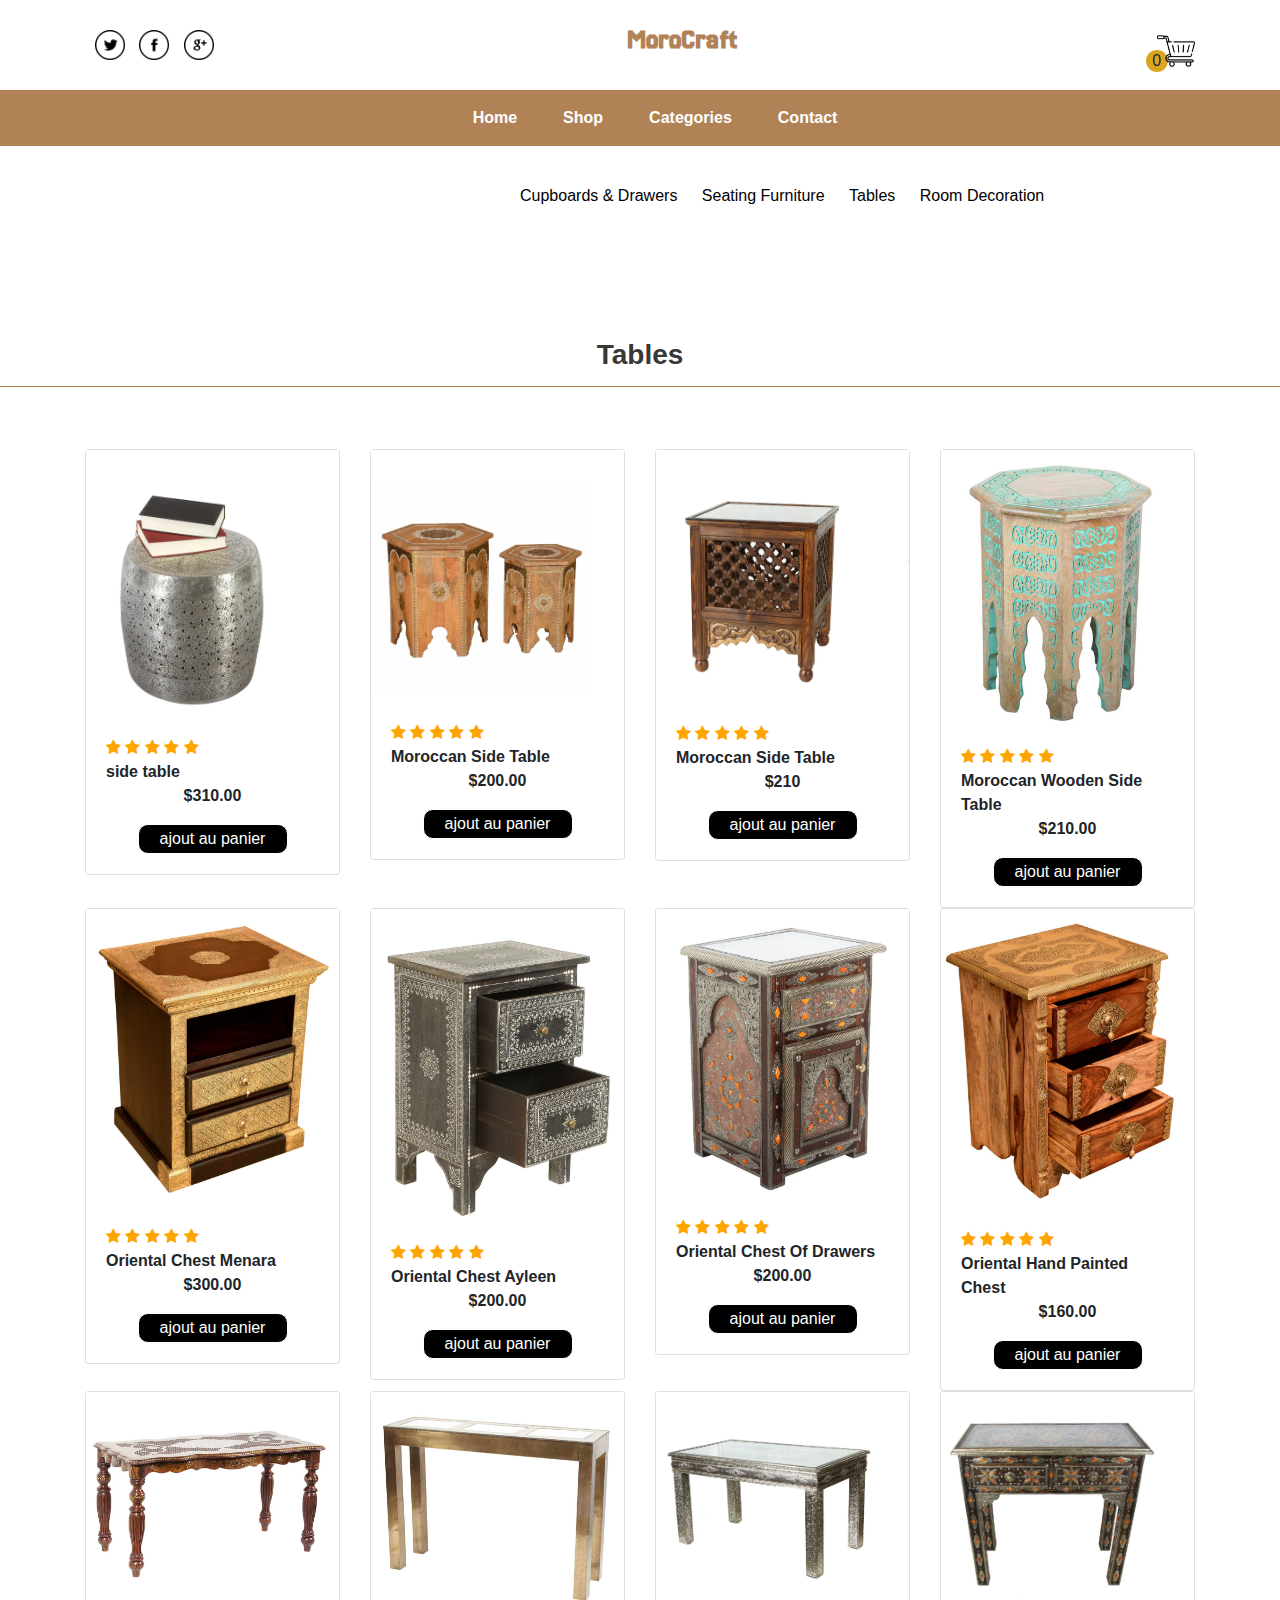
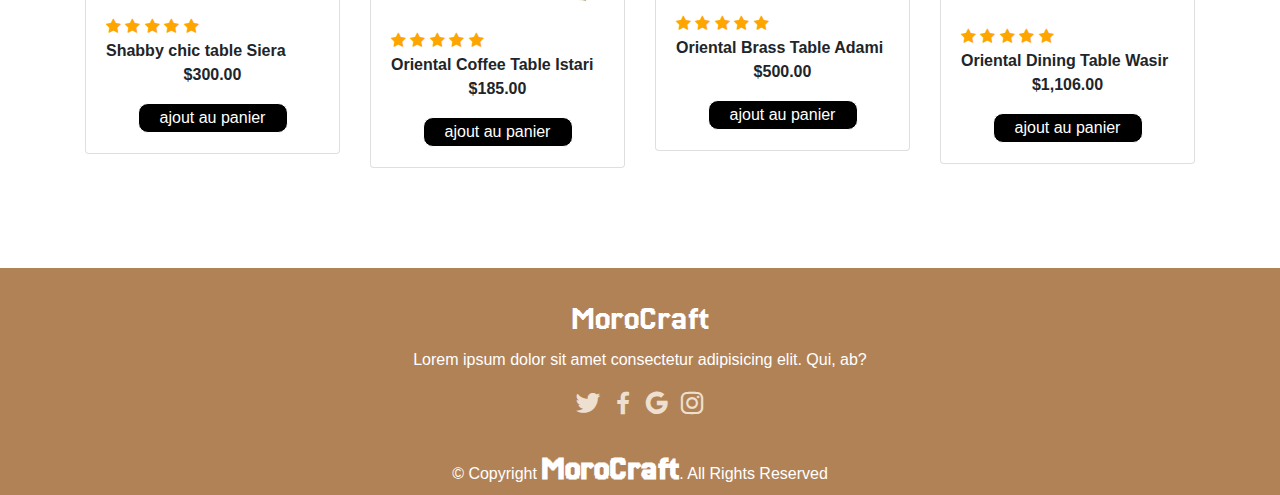
<file: table.html>
<!doctype html>
<html lang="en">
  <head>
    <!-- Required meta tags -->
    <meta charset="utf-8">
    <meta name="viewport" content="width=device-width, initial-scale=1">
    <link rel="stylesheet" href="https://pro.fontawesome.com/releases/v5.10.0/css/all.css" />
     <!-- bootstrap link -->
     <link rel="stylesheet" href="style2.css">
     <link rel="stylesheet" href="https://cdn.jsdelivr.net/npm/bootstrap@4.0.0/dist/css/bootstrap.min.css" integrity="sha384-Gn5384xqQ1aoWXA+058RXPxPg6fy4IWvTNh0E263XmFcJlSAwiGgFAW/dAiS6JXm" crossorigin="anonymous">
     <script src="https://code.jquery.com/jquery-3.2.1.slim.min.js" integrity="sha384-KJ3o2DKtIkvYIK3UENzmM7KCkRr/rE9/Qpg6aAZGJwFDMVNA/GpGFF93hXpG5KkN" crossorigin="anonymous"></script>
     <script src="https://cdn.jsdelivr.net/npm/popper.js@1.12.9/dist/umd/popper.min.js" integrity="sha384-ApNbgh9B+Y1QKtv3Rn7W3mgPxhU9K/ScQsAP7hUibX39j7fakFPskvXusvfa0b4Q" crossorigin="anonymous"></script>
     <script src="https://cdn.jsdelivr.net/npm/bootstrap@4.0.0/dist/js/bootstrap.min.js" integrity="sha384-JZR6Spejh4U02d8jOt6vLEHfe/JQGiRRSQQxSfFWpi1MquVdAyjUar5+76PVCmYl" crossorigin="anonymous"></script>
 
     <!-- bootstrap link -->
     <!-- icons -->
    <link href='https://unpkg.com/boxicons@2.1.2/css/boxicons.min.css' rel='stylesheet'>
    <!-- icons -->
    <link rel="stylesheet" href="https://cdnjs.cloudflare.com/ajax/libs/font-awesome/4.7.0/css/font-awesome.min.css">

    <title>table page</title>
  </head>
  <body>
    <style>
          *{
    margin: 0;
    padding: 0;
}
/* navbar top */
.navbar-top{
    width: 100%;
    height: 10vh;
    display: flex;
    align-items: center;
    text-align: center;
    justify-content: space-between;
}
.social-link i img{
    margin-left: 10px;
    transition: 0.5s ease;
    cursor: pointer;
}
.social-link i img:hover{
    background-color: rgba(238,224,208);
    border-radius: 50px;
}
@media screen and (max-width:420px){
    .social-link i img{
        width: 20px;
    }
}
.logo h3{
    font-weight: bold;
    color: #B28257;
}
@media screen and (max-width:420px){
    .logo h3{
        font-size: 20px;
    }
}
.icons i img{
    margin-left: 10px;
    cursor: pointer;
}
@media screen and (max-width:420px){
    .icons i img{
        width: 20px;
    }
}
/* navbar top */

/* navbar */
#navbar-color{
    background-color:#B28257;
}
.navbar-nav{
    margin: auto;
}
.nav-link{
    margin-left: 30px;
    font-weight: bold;
    color: white;
    transition: 0.5s ease;
    cursor: pointer;
}
.nav-link:hover{
    color: black;
}
/* navbar */
.dropdown {
    position: relative;
    display: inline-block; /* Ensures proper placement next to other elements */
  }
  
  .dropdown-content {
    display: none;
    position: absolute;
    background-color: whitesmoke;
    min-width: 160px;
    box-shadow: 0px 8px 16px 0px rgba(0,0,0,0.2);
    z-index: 1; /* Ensures the dropdown content appears above other elements */
    text-decoration: none;
    border-radius: 20px;
    
  }
  
  .dropdown-content a {
    color: black;
    padding: 12px 16px;
    text-decoration: none;
    display: block;
  }

  .dropdown-content :hover {
    color: #B28257;
  } 
  .dropdown:hover .dropdown-content{
    display: block;
  }
  .title-container {
  display: flex; 
  justify-content: center; 
  align-items: center; 
}

.title-text {
  font-size: 28px; 
  font-weight: bold; 
  color: #383838; 
}
hr {
  height: 2px; 
  border-color: #B28257; 
  margin: 10px 0;
}
.checked {
    color: orange;
  }
  /* General menu styling */
.navigation-container {
  background-color: white; /* Adjust as desired */
  padding: 10px 20px; /* Adjust as desired */
  margin-top: -20px;
  margin-left: 500px;
}

.navigation-list {
  list-style: none;
}

.pro-item{
  display: inline-block;
  margin-right: 20px;
  
}

.category-link {
  text-decoration: none;
  color: black; 
  transition: 0.5s ease; 
}

.category-link:hover {
  border-bottom: 5px solid #B28257; /* Black underline, adjust thickness and color */
 
}

/*nav products*/
/* drop down products */

.dropdown-pro {
    position: relative;
    display: inline-block; /* Ensures proper placement next to other elements */
    padding-bottom: 50px;
  }
  
  .dropdown-content-pro {
    display: none;
    position: absolute;
    background-color: white;
    min-width: 160px;
    box-shadow: 0px 8px 16px 0px rgba(0,0,0,0.2);
    z-index: 1; /* Ensures the dropdown content appears above other elements */
    text-decoration: none;
    margin-left: -40px;
    margin-top: 10px;
    border-radius: 10px;
    
  }
  
  .dropdown-content-pro a {
    color: black;
    padding: 12px 16px;
    text-decoration: none;
    display: block;
  }

  .dropdown-content-pro :hover {
    color: #B28257;
  } 
  .dropdown-pro:hover .dropdown-content-pro{
    display: block;
  }

/* product container  */
#c p{
    font-weight: bold;
}
#btn3{
    text-align: center;
}
#btn3 button{
    width: 150px;
    height: 30px;
    background: black;
    border: 1px solid;
    transition: 0.5s ease;
    cursor: pointer;
    color: white;
    border-radius: 10px;
}
#btn3 button:hover{
    background:  rgb(213, 128, 67);
    color: white;

}
@media screen and (max-width:895px){
    #btn3 button{
        width: 100px;
    }
}
.imgcard{
    width: 253px;
    transition: transform 0.3s ease;
}
.imgcard:hover{
    transform: scale(1.2);
}
.container{
    display: flex;
  flex-wrap: wrap;
}
/* card3 */
/* footer */
#footer{
   width:100%;
    background-color: #B28257;
    margin-top: 100px;
    margin-bottom: 0;
    margin-right: 0px;
    margin-left:0 ;
    display: block;
   
   
}
#footer h1{
    color: white;
    padding-top: 30px;
}
#footer p{
    color: white;
}
.icons i{
    color: rgba(238,224,208);
    font-size: 30px;
    cursor: pointer;
}
.copyright{
    color: white;
    margin-top: 20px;
}
.credite{
    color: white;
}
/* footer */


  </style>
   <!-- navbar top -->
<div class="container">
    <div class="navbar-top">
        <div class="social-link">
            <i><img src="./image/twitter.png" alt="" width="30px"></i>
            <i><img src="./image/facebook.png" alt="" width="30px"></i>
            <i><img src="./image/google-plus.png" alt="" width="30px"></i>
        </div>
        <div class="logo">
            <a href="index.html" style="text-decoration: none;"><h3>MoroCraft</h3></a>
        </div>
        <div class="cart">
            <i><img src="./image/shopping-cart.png" alt="" width="25px" id="cart-icon"></i>
            <p id="cart-counter">0</p>
            <div class="cart-message" id="cart-message">cliquer pour suprimer tous les produit du panier </div>
        </div>
              
        </div>
    </div>
  </div>
  <!-- navbar top -->
  <!-- main content -->
  <div class="main-content">
    <nav class="navbar navbar-expand-md" id="navbar-color">
       <div class="container">
        <!-- Toggler/collapsibe Button -->
        <button class="navbar-toggler" type="button" data-toggle="collapse" data-target="#collapsibleNavbar">
          <span><i><img src="./image/menu.png" alt="" width="30px"></i></span>
        </button>
      
        <!-- Navbar links -->
        <div class="collapse navbar-collapse" id="collapsibleNavbar">
          <ul class="navbar-nav">
            <li class="nav-item">
              <a class="nav-link" href="index.html">Home</a>
            </li>
            <li class="nav-item">
              <a class="nav-link" href="drawers.html">Shop</a>
            </li>
           
            <div class="dropdown">
              <li class="nav-item">
                <a class="nav-link" href="#">Categories</a>
              </li>
              <div class="dropdown-content">
                  <a href="fourniture.html">Fourniture</a>
                  <a href="Textiles.html">Textiles</a>
                  <a href="lighting.html">lighting</a>
                </div>
              </div>
            <li class="nav-item">
              <a class="nav-link" href="Contact.html">Contact</a>
            </li>
          </ul>
        </div>
       </div> 
      </nav><br><br>
            </nav>
    </div>
            <!--navbar products-->

<div class="navigation-container">
    <ul class="navigation-list">
      <div class="dropdown-pro">
      <li class="pro-item">
        <a class="category-link" href="drawers.html" style="text-decoration: none; color: black;">Cupboards & Drawers</a>
      </li>
    
    </div>
    <div class="dropdown-pro">
      <li class="pro-item">
        <a class="category-link" href="fourniture.html" style="text-decoration: none; color: black;">Seating Furniture</a>
      </li>
      <div class="dropdown-content-pro">
     
    </div>
      <div class="dropdown-pro">
      <li class="pro-item">
        <a class="category-link" href="#" style="text-decoration: none; color: black;">Tables</a>
      </li>
     
    </div>
      <li class="pro-item">
        <a class="category-link" href="roomdeco.html" style="text-decoration: none; color: black;">Room Decoration</a>
      </li>
  
    </ul>
  </div>
            <div class="title-container">
                <span class="title-text">Tables</span>
              </div>

              <hr>
             <!-- product container -->
    <div class="container">
        <div class="row" style="margin-top: 50px;">
            <div class="col-md-3 py-3 py-md-0">
                <div class="card" id="c">
                 <img src="./imgfourniture/table1.PNG" alt="" class="imgcard">
                    <div class="card-body">
                        <div class="star">
                            <span class="fa fa-star checked"></span>
                            <span class="fa fa-star checked"></span>
                            <span class="fa fa-star checked"></span>
                            <span class="fa fa-star checked"></span>
                            <span class="fa fa-star checked"></span>
                        </div>
                        <span><strong> side table</strong></span>
                        <p class="card-text text-center">$310.00</p>
                        <div id="btn3"><button>ajout au panier </button></div>
                    </div>
                </div>
            </div>
            <div class="col-md-3 py-3 py-md-0">
                <div class="card" id="c">
                   <img src="./imgfourniture/table2.PNG" alt="" class="imgcard">
                    <div class="card-body">
                        <div class="star">
                            <span class="fa fa-star checked"></span>
                            <span class="fa fa-star checked"></span>
                            <span class="fa fa-star checked"></span>
                            <span class="fa fa-star checked"></span>
                            <span class="fa fa-star checked"></span>
                        </div>
                        <span><strong> Moroccan Side Table</strong></span>
                        <p class="card-text text-center">$200.00</p>
                        <div id="btn3"><button>ajout au panier </button></div>
                    </div>
                </div>
            </div>
            <div class="col-md-3 py-3 py-md-0">
                <div class="card" id="c">
                   <img src="./imgfourniture/table3.PNG" alt="" class="imgcard">
                    <div class="card-body">
                        <div class="star">
                            <span class="fa fa-star checked"></span>
                            <span class="fa fa-star checked"></span>
                            <span class="fa fa-star checked"></span>
                            <span class="fa fa-star checked"></span>
                            <span class="fa fa-star checked"></span>
                        </div>
                        <span><strong> Moroccan  Side Table</strong></span>
                        <p class="card-text text-center">$210</p>
                        <div id="btn3"><button>ajout au panier </button></div>
                    </div>
                </div>
            </div>
            <div class="col-md-3 py-3 py-md-0">
                <div class="card" id="c">
                   <img src="./imgfourniture/table4.PNG" alt="" class="imgcard">
                    <div class="card-body">
                        <div class="star">
                            <span class="fa fa-star checked"></span>
                            <span class="fa fa-star checked"></span>
                            <span class="fa fa-star checked"></span>
                            <span class="fa fa-star checked"></span>
                            <span class="fa fa-star checked"></span>
                        </div>
                        <span><strong>Moroccan Wooden Side Table</strong></span>
                        <p class="card-text text-center">$210.00</p>
                        <div id="btn3"><button>ajout au panier </button></div>
                    </div>
                </div>
            </div>
            <div class="col-md-3 py-3 py-md-0">
                <div class="card" id="c">
                   <img src="./imgfourniture/table5.PNG" alt="" class="imgcard">
                    <div class="card-body">
                        <div class="star">
                            <span class="fa fa-star checked"></span>
                            <span class="fa fa-star checked"></span>
                            <span class="fa fa-star checked"></span>
                            <span class="fa fa-star checked"></span>
                            <span class="fa fa-star checked"></span>
                        </div>
                        <span><strong> Oriental Chest Menara</strong></span>
                        <p class="card-text text-center">$300.00</p>
                        <div id="btn3"><button>ajout au panier </button></div>
                    </div>
                </div>
            </div>
            <div class="col-md-3 py-3 py-md-0">
                <div class="card" id="c">
                   <img src="./imgfourniture/table6.PNG" alt="" class="imgcard">
                    <div class="card-body">
                        <div class="star">
                            <span class="fa fa-star checked"></span>
                            <span class="fa fa-star checked"></span>
                            <span class="fa fa-star checked"></span>
                            <span class="fa fa-star checked"></span>
                            <span class="fa fa-star checked"></span>
                        </div>
                        <span><strong>Oriental Chest Ayleen</strong></span>
                        <p class="card-text text-center">$200.00</p>
                        <div id="btn3"><button>ajout au panier </button></div>
                    </div>
                </div>
            </div>
            <div class="col-md-3 py-3 py-md-0">
                <div class="card" id="c">
                   <img src="./imgfourniture/table7.PNG" alt="" class="imgcard">
                    <div class="card-body">
                        <div class="star">
                            <span class="fa fa-star checked"></span>
                            <span class="fa fa-star checked"></span>
                            <span class="fa fa-star checked"></span>
                            <span class="fa fa-star checked"></span>
                            <span class="fa fa-star checked"></span>
                        </div>
                        <span><strong>Oriental Chest Of Drawers</strong></span>
                        <p class="card-text text-center">$200.00</p>
                        <div id="btn3"><button>ajout au panier </button></div>
                    </div>
                </div>
            </div>
            <div class="col-md-3 py-3 py-md-0">
                <div class="card" id="c">
                   <img src="./imgfourniture/table8.PNG" alt="" class="imgcard">
                    <div class="card-body">
                        <div class="star">
                            <span class="fa fa-star checked"></span>
                            <span class="fa fa-star checked"></span>
                            <span class="fa fa-star checked"></span>
                            <span class="fa fa-star checked"></span>
                            <span class="fa fa-star checked"></span>
                        </div>
                        <span><strong>Oriental Hand Painted Chest </strong></span>
                        <p class="card-text text-center">$160.00</p>
                        <div id="btn3"><button>ajout au panier </button></div>
                    </div>
                </div>
            </div>
            <div class="col-md-3 py-3 py-md-0">
                <div class="card" id="c">
                   <img src="./imgfourniture/table9.PNG" alt="" class="imgcard">
                    <div class="card-body">
                        <div class="star">
                            <span class="fa fa-star checked"></span>
                            <span class="fa fa-star checked"></span>
                            <span class="fa fa-star checked"></span>
                            <span class="fa fa-star checked"></span>
                            <span class="fa fa-star checked"></span>
                        </div>
                        <span><strong>Shabby chic table Siera</strong></span>
                        <p class="card-text text-center">$300.00</p>
                        <div id="btn3"><button>ajout au panier </button></div>
                    </div>
                </div>
            </div>
            <div class="col-md-3 py-3 py-md-0">
                <div class="card" id="c">
                   <img src="./imgfourniture/table10.PNG" alt="" class="imgcard">
                    <div class="card-body">
                        <div class="star">
                            <span class="fa fa-star checked"></span>
                            <span class="fa fa-star checked"></span>
                            <span class="fa fa-star checked"></span>
                            <span class="fa fa-star checked"></span>
                            <span class="fa fa-star checked"></span>
                        </div>
                        <span><strong>Oriental Coffee Table Istari</strong></span>
                        <p class="card-text text-center">$185.00</p>
                        <div id="btn3"><button>ajout au panier </button></div>
                    </div>
                </div>
            </div>
            <div class="col-md-3 py-3 py-md-0">
                <div class="card" id="c">
                   <img src="./imgfourniture/table11.PNG" alt="" class="imgcard">
                    <div class="card-body">
                        <div class="star">
                            <span class="fa fa-star checked"></span>
                            <span class="fa fa-star checked"></span>
                            <span class="fa fa-star checked"></span>
                            <span class="fa fa-star checked"></span>
                            <span class="fa fa-star checked"></span>
                        </div>
                        <span><strong> Oriental Brass Table Adami</strong></span>
                        <p class="card-text text-center">$500.00</p>
                        <div id="btn3"><button>ajout au panier </button></div>
                    </div>
                </div>
            </div>
            <div class="col-md-3 py-3 py-md-0">
                <div class="card" id="c">
                   <img src="./imgfourniture/table12.PNG" alt="" class="imgcard">
                    <div class="card-body">
                        <div class="star">
                            <span class="fa fa-star checked"></span>
                            <span class="fa fa-star checked"></span>
                            <span class="fa fa-star checked"></span>
                            <span class="fa fa-star checked"></span>
                            <span class="fa fa-star checked"></span>
                        </div>
                        <span><strong> Oriental Dining Table Wasir</strong></span>
                        <p class="card-text text-center">$1,106.00</p>
                        <div id="btn3"><button>ajout au panier </button></div>
                    </div>
                </div>
            </div>
        </div>
    </div>       
            <!-- footer -->
       <footer id="footer">
        <h1 class="logo text-center">MoroCraft</h1>
        <p class="text-center">Lorem ipsum dolor sit amet consectetur adipisicing elit. Qui, ab?</p>
        <div class="icons text-center">
            <i class="bx bxl-twitter"></i>
            <i class="bx bxl-facebook"></i>
            <i class="bx bxl-google"></i>
            <i class="bx bxl-instagram"></i>
        </div>
        <div class="copyright text-center">
            &copy; Copyright <strong><span class="logo">MoroCraft</span></strong>. All Rights Reserved
        </div>
        
    </footer>

    <!-- footer -->
    <script src="addtocart.js"></script>
        </body>
        </html>
</file>
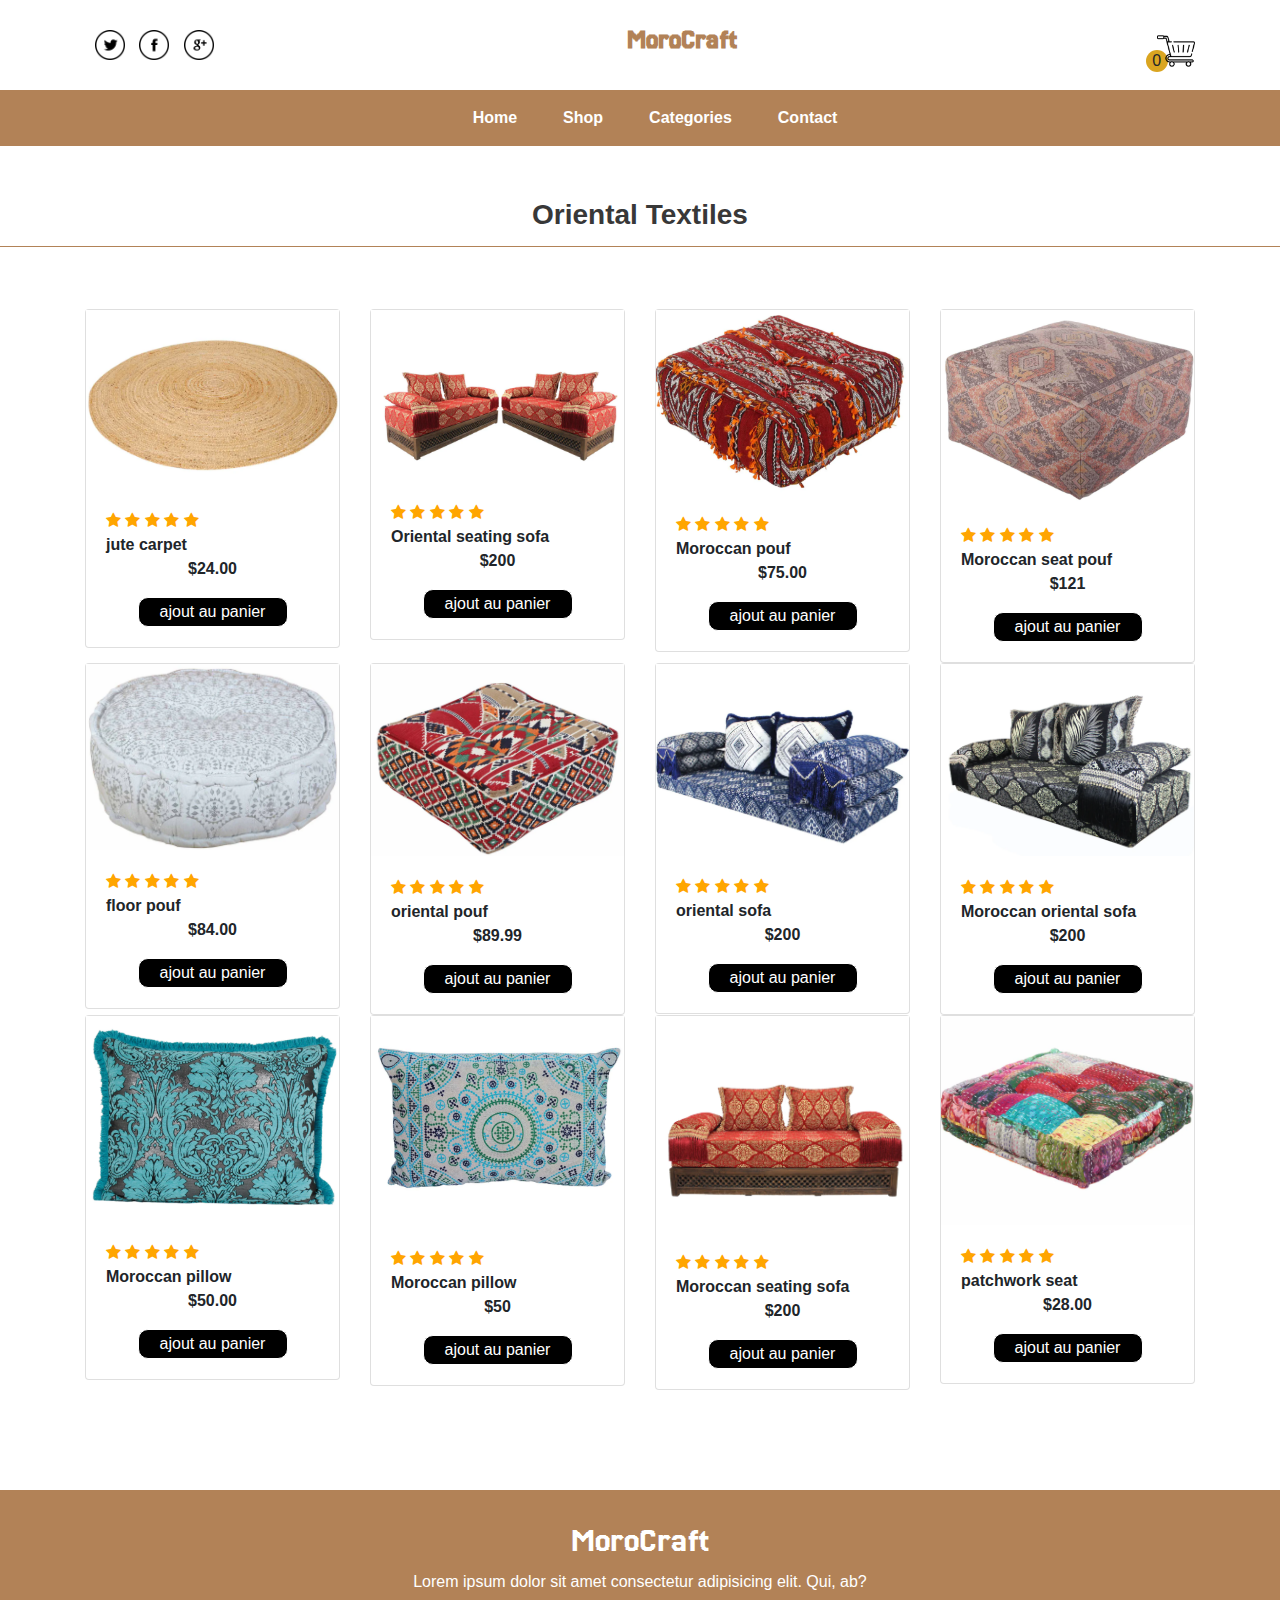
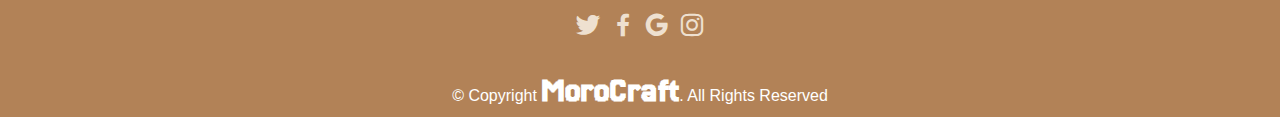
<file: Textiles.html>
<!doctype html>
<html lang="en">
  <head>
    <!-- Required meta tags -->
    <meta charset="utf-8">
    <meta name="viewport" content="width=device-width, initial-scale=1">
    <link rel="stylesheet" href="style2.css">
    <link rel="stylesheet" href="https://pro.fontawesome.com/releases/v5.10.0/css/all.css" />
     <!-- bootstrap link -->
     <link rel="stylesheet" href="https://cdn.jsdelivr.net/npm/bootstrap@4.0.0/dist/css/bootstrap.min.css" integrity="sha384-Gn5384xqQ1aoWXA+058RXPxPg6fy4IWvTNh0E263XmFcJlSAwiGgFAW/dAiS6JXm" crossorigin="anonymous">
     <script src="https://code.jquery.com/jquery-3.2.1.slim.min.js" integrity="sha384-KJ3o2DKtIkvYIK3UENzmM7KCkRr/rE9/Qpg6aAZGJwFDMVNA/GpGFF93hXpG5KkN" crossorigin="anonymous"></script>
     <script src="https://cdn.jsdelivr.net/npm/popper.js@1.12.9/dist/umd/popper.min.js" integrity="sha384-ApNbgh9B+Y1QKtv3Rn7W3mgPxhU9K/ScQsAP7hUibX39j7fakFPskvXusvfa0b4Q" crossorigin="anonymous"></script>
     <script src="https://cdn.jsdelivr.net/npm/bootstrap@4.0.0/dist/js/bootstrap.min.js" integrity="sha384-JZR6Spejh4U02d8jOt6vLEHfe/JQGiRRSQQxSfFWpi1MquVdAyjUar5+76PVCmYl" crossorigin="anonymous"></script>
 
     <!-- bootstrap link -->
     <!-- icons -->
    <link href='https://unpkg.com/boxicons@2.1.2/css/boxicons.min.css' rel='stylesheet'>
    <!-- icons -->
    <link rel="stylesheet" href="https://cdnjs.cloudflare.com/ajax/libs/font-awesome/4.7.0/css/font-awesome.min.css">

    <title>Textiles page</title>
  </head>
  <body>
    <style>
          *{
    margin: 0;
    padding: 0;
}
/* navbar top */
.navbar-top{
    width: 100%;
    height: 10vh;
    display: flex;
    align-items: center;
    text-align: center;
    justify-content: space-between;
}
.social-link i img{
    margin-left: 10px;
    transition: 0.5s ease;
    cursor: pointer;
}
.social-link i img:hover{
    background-color: rgba(238,224,208);
    border-radius: 50px;
}
@media screen and (max-width:420px){
    .social-link i img{
        width: 20px;
    }
}
.logo h3{
    font-weight: bold;
    color: #B28257;
}
@media screen and (max-width:420px){
    .logo h3{
        font-size: 20px;
    }
}
.icons i img{
    margin-left: 10px;
    cursor: pointer;
}
@media screen and (max-width:420px){
    .icons i img{
        width: 20px;
    }
}
/* navbar top */

/* navbar */
#navbar-color{
    background-color:#B28257;
}
.navbar-nav{
    margin: auto;
}
.nav-link{
    margin-left: 30px;
    font-weight: bold;
    color: white;
    transition: 0.5s ease;
    cursor: pointer;
}
.nav-link:hover{
    color: black;
}
/* navbar */
.dropdown {
    position: relative;
    display: inline-block; /* Ensures proper placement next to other elements */
  }
  
  .dropdown-content {
    display: none;
    position: absolute;
    background-color: whitesmoke;
    min-width: 160px;
    box-shadow: 0px 8px 16px 0px rgba(0,0,0,0.2);
    z-index: 1; /* Ensures the dropdown content appears above other elements */
    text-decoration: none;
    border-radius: 20px;
    
  }
  
  .dropdown-content a {
    color: black;
    padding: 12px 16px;
    text-decoration: none;
    display: block;
  }

  .dropdown-content :hover {
    color: #B28257;
  } 
  .dropdown:hover .dropdown-content{
    display: block;
  }
  .title-container {
  display: flex; 
  justify-content: center; 
  align-items: center; 
}

.title-text {
  font-size: 28px; 
  font-weight: bold; 
  color: #383838; 
}
hr {
  height: 2px; 
  border-color: #B28257; 
  margin: 10px 0;
}
.checked {
    color: orange;
  }
/* product container  */
#c p{
    font-weight: bold;
}
#btn3{
    text-align: center;
}
#btn3 button{
    width: 150px;
    height: 30px;
    background: black;
    border: 1px solid;
    transition: 0.5s ease;
    cursor: pointer;
    color: white;
    border-radius: 10px;
}
#btn3 button:hover{
    background:  rgb(213, 128, 67);
    color: white;

}
@media screen and (max-width:895px){
    #btn3 button{
        width: 100px;
    }
}
.imgcard{
    width: 253px;
    transition: transform 0.3s ease;
}
.imgcard:hover{
    transform: scale(1.2);
}
.container{
    display: flex;
  flex-wrap: wrap;
}
/* card3 */
/* footer */
#footer{
    width:100%;
    background-color: #B28257; 
    margin-top: 100px;
    margin-bottom: 0;
    justify-content: center;
    display: block;
   
   
   
}
#footer h1{
    color: white;
    padding-top: 30px;
}
#footer p{
    color: white;
}
.icons i{
    color: rgba(238,224,208);
    font-size: 30px;
    cursor: pointer;
}
.copyright{
    color: white;
    margin-top: 20px;
}
.credite{
    color: white;
}
/* footer */

  </style>
  <!-- navbar top -->
<div class="container">
    <div class="navbar-top">
        <div class="social-link">
            <i><img src="./image/twitter.png" alt="" width="30px"></i>
            <i><img src="./image/facebook.png" alt="" width="30px"></i>
            <i><img src="./image/google-plus.png" alt="" width="30px"></i>
        </div>
        <div class="logo">
            <a href="index.html" style="text-decoration: none;"><h3>MoroCraft</h3></a>
        </div>
        <div class="cart">
            <i><img src="./image/shopping-cart.png" alt="" width="25px" id="cart-icon"></i>
            <p id="cart-counter">0</p>
            <div class="cart-message" id="cart-message">cliquer pour suprimer tous les produit du panier </div>
        </div>
        </div>
    </div>
  </div>
  <!-- navbar top -->
  <!-- main content -->
  <div class="main-content">
    <nav class="navbar navbar-expand-md" id="navbar-color">
       <div class="container">
        <!-- Toggler/collapsibe Button -->
        <button class="navbar-toggler" type="button" data-toggle="collapse" data-target="#collapsibleNavbar">
          <span><i><img src="./image/menu.png" alt="" width="30px"></i></span>
        </button>
      
        <!-- Navbar links -->
        <div class="collapse navbar-collapse" id="collapsibleNavbar">
          <ul class="navbar-nav">
            <li class="nav-item">
              <a class="nav-link" href="index.html">Home</a>
            </li>
            <li class="nav-item">
              <a class="nav-link" href="drawers.html">Shop</a>
            </li>
           
            <div class="dropdown">
              <li class="nav-item">
                <a class="nav-link" href="#">Categories</a>
              </li>
              <div class="dropdown-content">
                  <a href="fourniture.html">Fourniture</a>
                  <a href="Textiles.html">Textiles</a>
                  <a href="lighting.html">lighting</a>
                </div>
              </div>
            <li class="nav-item">
              <a class="nav-link" href="Contact.html">Contact</a>
            </li>
          </ul>
        </div>
       </div> 
      </nav><br><br>
            </nav>
            <div class="title-container">
                <span class="title-text">Oriental Textiles</span>
            </div>

              <hr>
             <!-- product container -->
    <div class="container">
        <div class="row" style="margin-top: 50px;">
            <div class="col-md-3 py-3 py-md-0">
                <div class="card" id="c">
                 <img src="./imgfourniture/T4.PNG" alt="" class="imgcard">
                    <div class="card-body">
                        <div class="star">
                            <span class="fa fa-star checked"></span>
                            <span class="fa fa-star checked"></span>
                            <span class="fa fa-star checked"></span>
                            <span class="fa fa-star checked"></span>
                            <span class="fa fa-star checked"></span>
                        </div>
                        <span><strong> jute carpet</strong></span>
                        <p class="card-text text-center">$24.00</p>
                        <div id="btn3"><button>ajout au panier </button></div>
                    </div>
                </div>
            </div>
            <div class="col-md-3 py-3 py-md-0">
                <div class="card" id="c">
                   <img src="./imgfourniture/T11.PNG" alt="" class="imgcard">
                    <div class="card-body">
                        <div class="star">
                            <span class="fa fa-star checked"></span>
                            <span class="fa fa-star checked"></span>
                            <span class="fa fa-star checked"></span>
                            <span class="fa fa-star checked"></span>
                            <span class="fa fa-star checked"></span>
                        </div>
                        <span><strong> Oriental seating sofa</strong></span>
                        <p class="card-text text-center">$200</p>
                        <div id="btn3"><button>ajout au panier </button></div>
                    </div>
                </div>
            </div>
            <div class="col-md-3 py-3 py-md-0">
                <div class="card" id="c">
                   <img src="./imgfourniture/T1.PNG" alt="" class="imgcard">
                    <div class="card-body">
                        <div class="star">
                            <span class="fa fa-star checked"></span>
                            <span class="fa fa-star checked"></span>
                            <span class="fa fa-star checked"></span>
                            <span class="fa fa-star checked"></span>
                            <span class="fa fa-star checked"></span>
                        </div>
                        <span><strong> Moroccan pouf</strong></span>
                        <p class="card-text text-center">$75.00</p>
                        <div id="btn3"><button>ajout au panier </button></div>
                    </div>
                </div>
            </div>
            <div class="col-md-3 py-3 py-md-0">
                <div class="card" id="c">
                   <img src="./imgfourniture/T2.PNG" alt="" class="imgcard">
                    <div class="card-body">
                        <div class="star">
                            <span class="fa fa-star checked"></span>
                            <span class="fa fa-star checked"></span>
                            <span class="fa fa-star checked"></span>
                            <span class="fa fa-star checked"></span>
                            <span class="fa fa-star checked"></span>
                        </div>
                        <span><strong> Moroccan seat pouf</strong></span>
                        <p class="card-text text-center">$121</p>
                        <div id="btn3"><button>ajout au panier </button></div>
                    </div>
                </div>
            </div>
            <div class="col-md-3 py-3 py-md-0">
                <div class="card" id="c">
                   <img src="./imgfourniture/T10.PNG" alt="" class="imgcard">
                    <div class="card-body">
                        <div class="star">
                            <span class="fa fa-star checked"></span>
                            <span class="fa fa-star checked"></span>
                            <span class="fa fa-star checked"></span>
                            <span class="fa fa-star checked"></span>
                            <span class="fa fa-star checked"></span>
                        </div>
                        <span><strong> floor pouf</strong></span>
                        <p class="card-text text-center">$84.00</p>
                        <div id="btn3"><button>ajout au panier </button></div>
                    </div>
                </div>
            </div>
            <div class="col-md-3 py-3 py-md-0">
                <div class="card" id="c">
                   <img src="./imgfourniture/T9.PNG" alt="" class="imgcard">
                    <div class="card-body">
                        <div class="star">
                            <span class="fa fa-star checked"></span>
                            <span class="fa fa-star checked"></span>
                            <span class="fa fa-star checked"></span>
                            <span class="fa fa-star checked"></span>
                            <span class="fa fa-star checked"></span>
                        </div>
                        <span><strong> oriental pouf</strong></span>
                        <p class="card-text text-center">$89.99</p>
                        <div id="btn3"><button>ajout au panier </button></div>
                    </div>
                </div>
            </div>
            <div class="col-md-3 py-3 py-md-0">
                <div class="card" id="c">
                   <img src="./imgfourniture/T8.PNG" alt="" class="imgcard">
                    <div class="card-body">
                        <div class="star">
                            <span class="fa fa-star checked"></span>
                            <span class="fa fa-star checked"></span>
                            <span class="fa fa-star checked"></span>
                            <span class="fa fa-star checked"></span>
                            <span class="fa fa-star checked"></span>
                        </div>
                        <span><strong> oriental sofa</strong></span>
                        <p class="card-text text-center">$200</p>
                        <div id="btn3"><button>ajout au panier </button></div>
                    </div>
                </div>
            </div>
            <div class="col-md-3 py-3 py-md-0">
                <div class="card" id="c">
                   <img src="./imgfourniture/T7.PNG" alt="" class="imgcard">
                    <div class="card-body">
                        <div class="star">
                            <span class="fa fa-star checked"></span>
                            <span class="fa fa-star checked"></span>
                            <span class="fa fa-star checked"></span>
                            <span class="fa fa-star checked"></span>
                            <span class="fa fa-star checked"></span>
                        </div>
                        <span><strong> Moroccan oriental sofa</strong></span>
                        <p class="card-text text-center">$200</p>
                        <div id="btn3"><button>ajout au panier </button></div>
                    </div>
                </div>
            </div>
            <div class="col-md-3 py-3 py-md-0">
                <div class="card" id="c">
                   <img src="./imgfourniture/T6.PNG" alt="" class="imgcard">
                    <div class="card-body">
                        <div class="star">
                            <span class="fa fa-star checked"></span>
                            <span class="fa fa-star checked"></span>
                            <span class="fa fa-star checked"></span>
                            <span class="fa fa-star checked"></span>
                            <span class="fa fa-star checked"></span>
                        </div>
                        <span><strong> Moroccan  pillow</strong></span>
                        <p class="card-text text-center">$50.00</p>
                        <div id="btn3"><button>ajout au panier </button></div>
                    </div>
                </div>
            </div>
            <div class="col-md-3 py-3 py-md-0">
                <div class="card" id="c">
                   <img src="./imgfourniture/T5.PNG" alt="" class="imgcard">
                    <div class="card-body">
                        <div class="star">
                            <span class="fa fa-star checked"></span>
                            <span class="fa fa-star checked"></span>
                            <span class="fa fa-star checked"></span>
                            <span class="fa fa-star checked"></span>
                            <span class="fa fa-star checked"></span>
                        </div>
                        <span><strong> Moroccan pillow</strong></span>
                        <p class="card-text text-center">$50</p>
                        <div id="btn3"><button>ajout au panier </button></div>
                    </div>
                </div>
            </div>
            <div class="col-md-3 py-3 py-md-0">
                <div class="card" id="c">
                   <img src="./imgfourniture/T12.PNG" alt="" class="imgcard">
                    <div class="card-body">
                        <div class="star">
                            <span class="fa fa-star checked"></span>
                            <span class="fa fa-star checked"></span>
                            <span class="fa fa-star checked"></span>
                            <span class="fa fa-star checked"></span>
                            <span class="fa fa-star checked"></span>
                        </div>
                        <span><strong> Moroccan seating sofa</strong></span>
                        <p class="card-text text-center">$200</p>
                        <div id="btn3"><button>ajout au panier </button></div>
                    </div>
                </div>
            </div>
            <div class="col-md-3 py-3 py-md-0">
                <div class="card" id="c">
                   <img src="./imgfourniture/T3.PNG" alt="" class="imgcard">
                    <div class="card-body">
                        <div class="star">
                            <span class="fa fa-star checked"></span>
                            <span class="fa fa-star checked"></span>
                            <span class="fa fa-star checked"></span>
                            <span class="fa fa-star checked"></span>
                            <span class="fa fa-star checked"></span>
                        </div>
                        <span><strong> patchwork seat</strong></span>
                        <p class="card-text text-center">$28.00</p>
                        <div id="btn3"><button>ajout au panier </button></div>
                    </div>
                </div>
            </div>
        </div>
    </div>
            <!-- footer -->
       <footer id="footer">
        <h1 class="logo text-center">MoroCraft</h1>
        <p class="text-center">Lorem ipsum dolor sit amet consectetur adipisicing elit. Qui, ab?</p>
        <div class="icons text-center">
            <i class="bx bxl-twitter"></i>
            <i class="bx bxl-facebook"></i>
            <i class="bx bxl-google"></i>
            <i class="bx bxl-instagram"></i>
        </div>
        <div class="copyright text-center">
            &copy; Copyright <strong><span class="logo">MoroCraft</span></strong>. All Rights Reserved
        </div>
        
    </footer>
    <script src="addtocart.js"></script>
    <!-- footer -->
        </body>
        </html>
</file>
<file: style2.css>
@import url('https://fonts.googleapis.com/css2?family=Jersey+20+Charted&family=Jersey+25&display=swap');
@import url('https://fonts.googleapis.com/css2?family=Bebas+Neue&family=Jersey+20+Charted&family=Jersey+25&display=swap');
@import url('https://fonts.googleapis.com/css2?family=Poetsen+One&display=swap');


.logo {
  font-family: "Jersey 25", sans-serif;
 font-size: 35px;
 }
 .content h1 {
  
    font-family: "Bebas Neue", sans-serif;
    font-weight: 400;
    font-style: normal;
     color: #fff;
     font-size: 2cm;
  
 }
 .content {
  margin-top: 5.4cm;

 }

 .content p {
color: #fff;


 }
 #one {
  margin-left: -2cm;
 }
 body {
  overflow-x: hidden;
 }
 #tr {
  margin-left: -2cm;
 }
 #tw {
  display: 2cm;
 }
.cart p {
  height: 22px;
  width: 22px;
  display: flex;
  align-items: center;
  justify-content: center;
  border-radius: 22px;
  background-color: goldenrod;
  margin-top: -20px;
  margin-left: -4px;
}
.cart  {
margin-bottom: 1.2cm;

   
}
.cart img {
  height: 1cm;
  width: auto;
  margin-top: 2cm;
  cursor: pointer;
  margin-left: 0.2cm;
  
}
#navbar {
  position: fixed;
  color: #fff; /* Couleur du texte */
  padding: 10px 20px; /* Espacement à l'intérieur de la navbar */
  z-index: 1000; 
}
.cart-message {
  display: none;
  position: absolute;
  top: 15px;
  left: 75%;
  transform: translateX(-50%);
  background-color:#B28257;
  color: #fff;
  padding: 5px 10px;
  border-radius: 30px;
  font-size: small;
 
}
.card-titel {
box-shadow: 2px 2px 2px 2px ;
background-color: rgba(143, 79, 31, 0.507);
border-radius: 16px;
margin-left: 5cm;
font-family: "Poetsen One", sans-serif;
font-weight: 400;
font-style: normal;

}
.contact-title {
  font-family: "Poetsen One", sans-serif;
  color: #B28257;
  
}
.content {
  font-family: "Poetsen One", sans-serif;
}
label {
  font-family: "Poetsen One", sans-serif;
  color: #B28257;
}
.contact-us input  {
  box-shadow: 2px 2px 2px;
} 
.contact-us  textarea {
  box-shadow: 2px 2px 2px;

}
.btn1 {
  color: #B28257;
}
</file>
